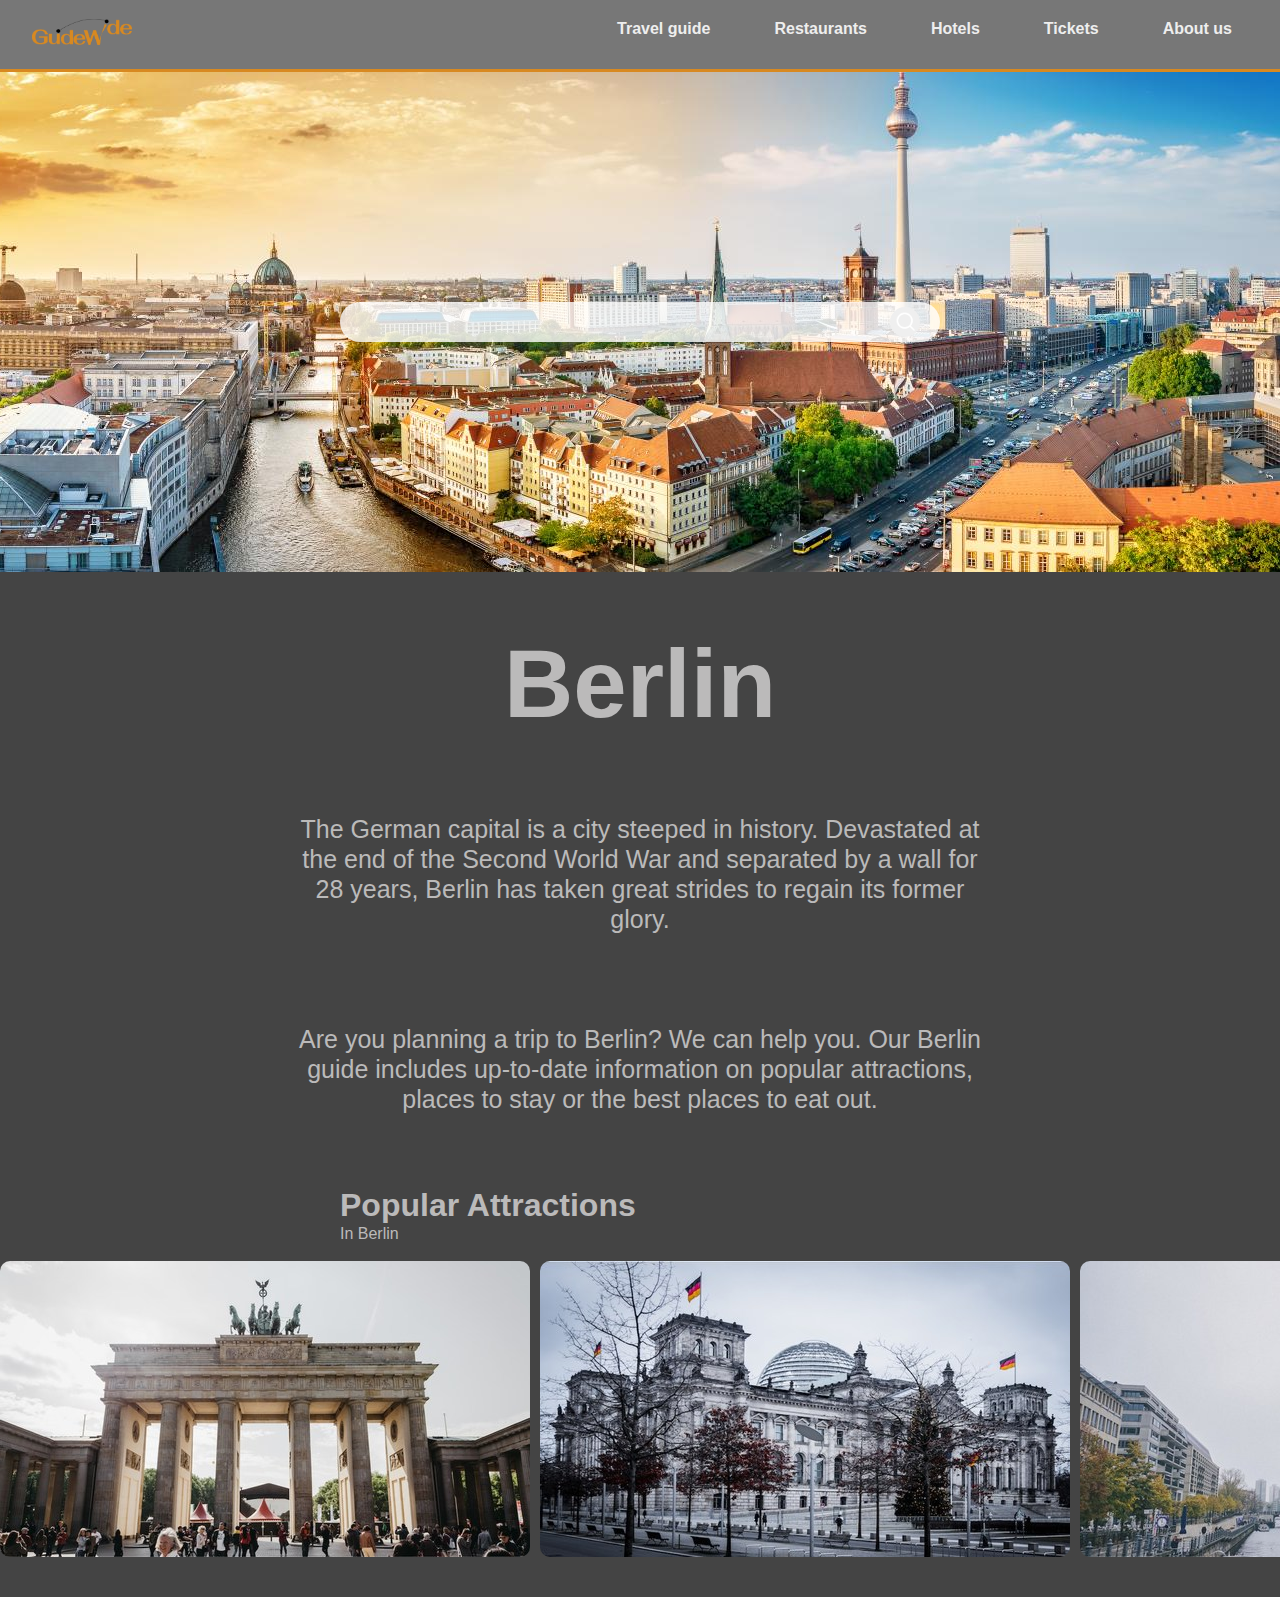
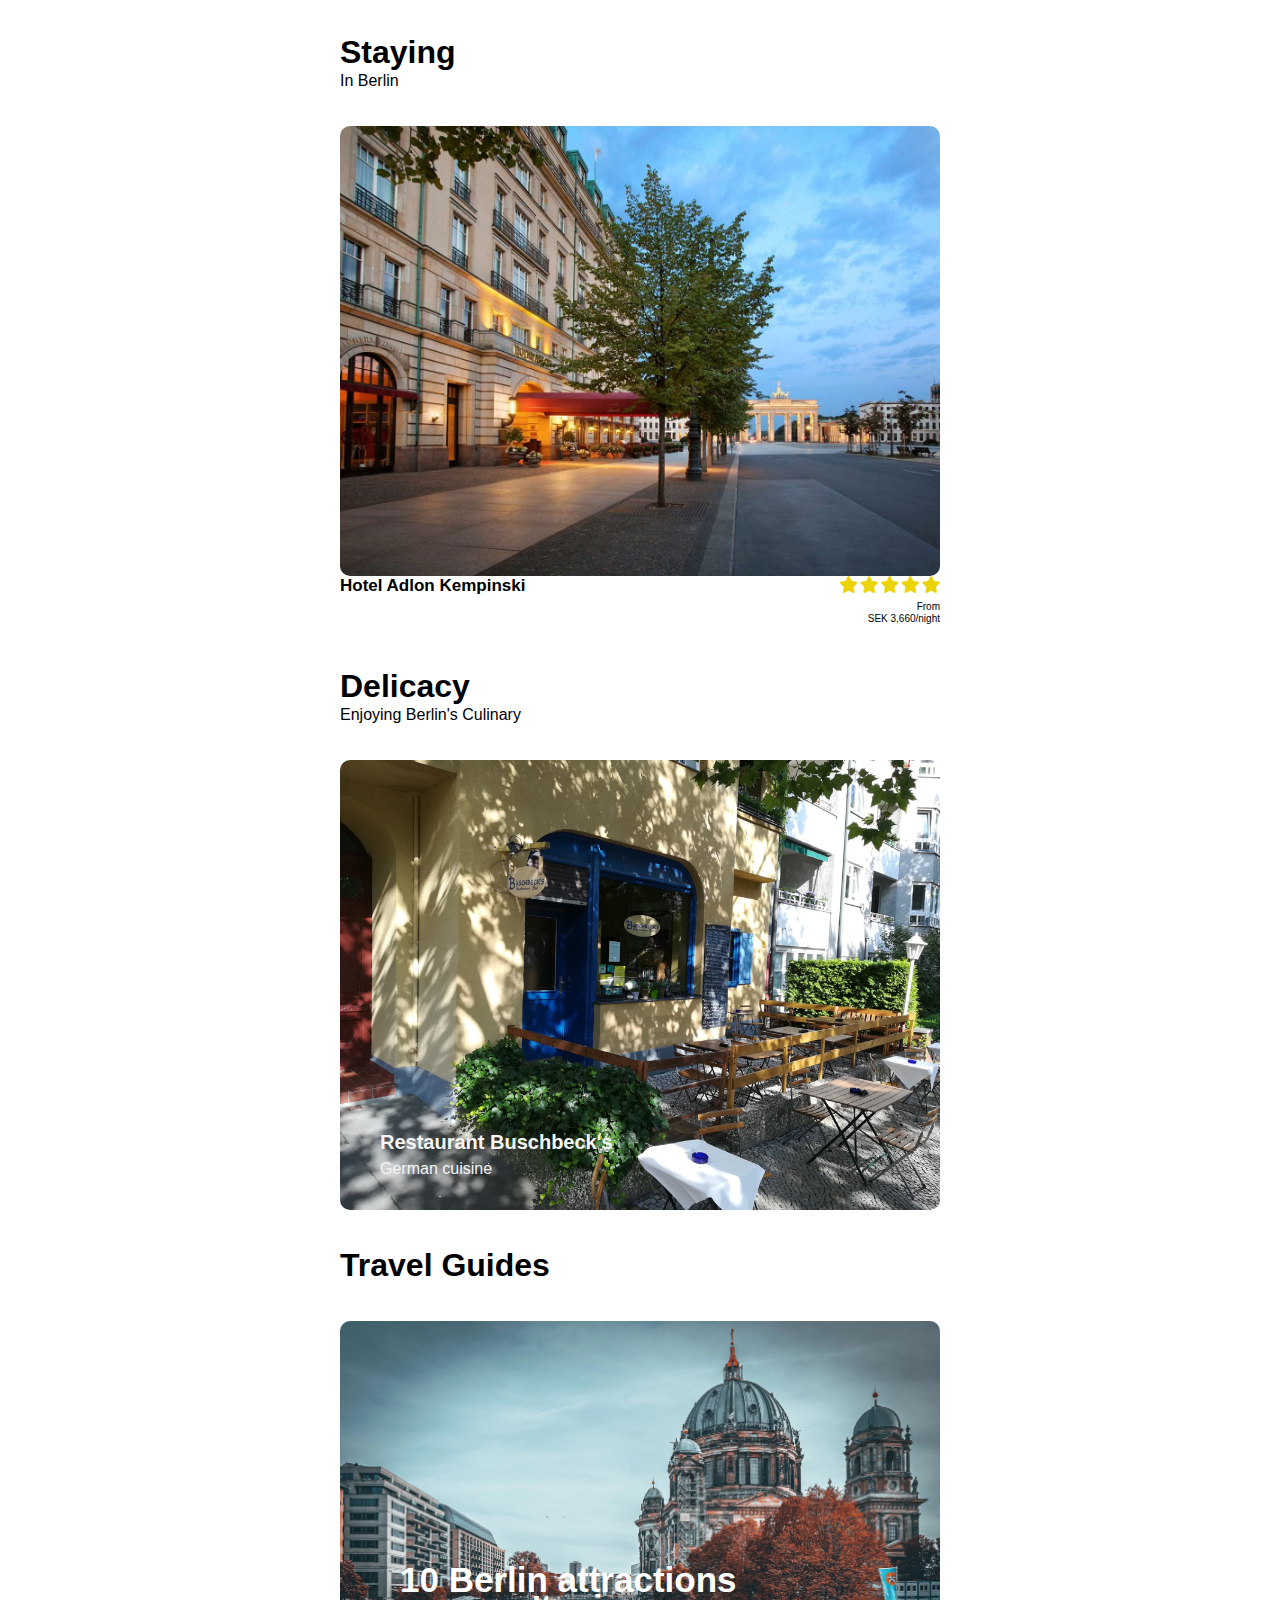
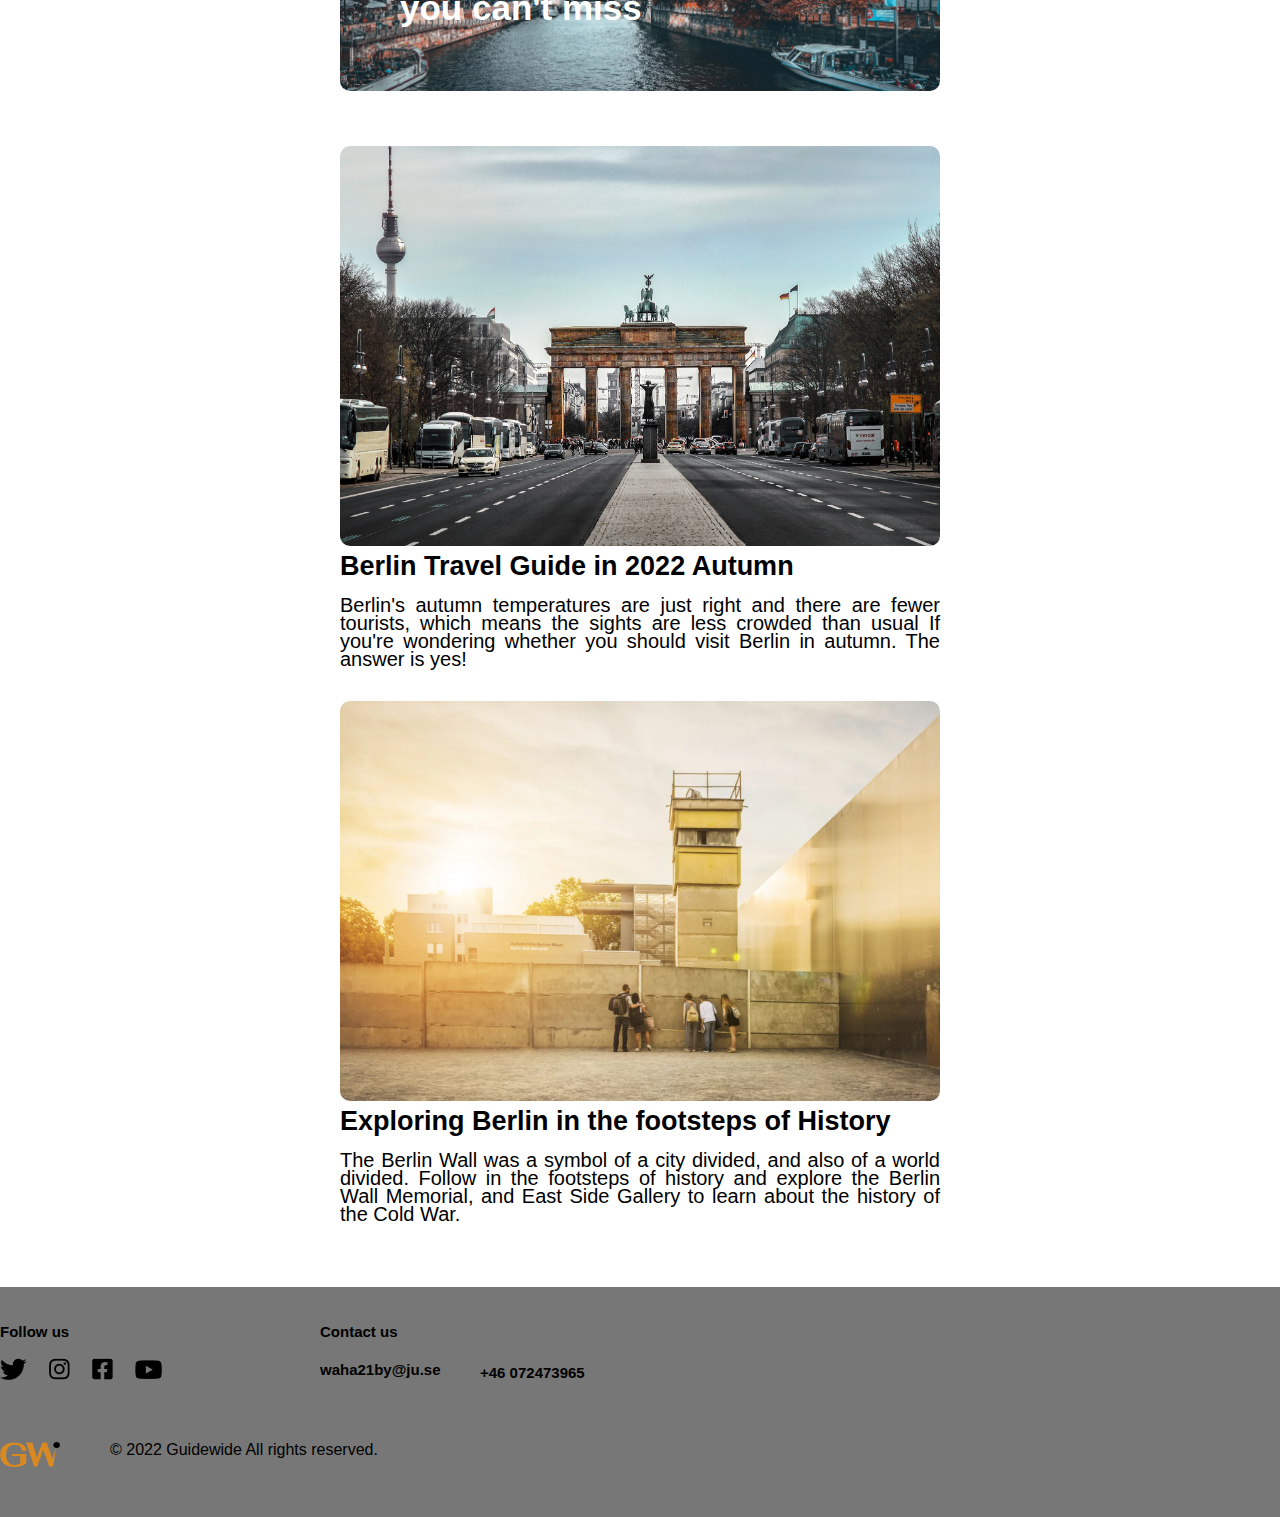
<file: index.html>
<!DOCTYPE html>
<html>
  <head>
    <meta
      charest="utf-8"
      name="viewport"
      content="width=device-width, initial-scale=1.0"
    />
    <title>GuideWide®</title>
    <link rel="stylesheet" type="text/css" href="mainpage.css" />
    <link href="https://fonts.cdnfonts.com/css/inter" rel="stylesheet" />
    <link href="https://fonts.googleapis.com/css2?family=Material+Symbols+Outlined" rel="stylesheet" />
    <style lang="scss" scoped></style>
  </head>
  <body>
    <nav class="navbar">
      <div class="container">
        <h1>
          <a href="index.html">
            <img class="gw-logo" src="images/guidewide.png" alt="logo"
          /></a>
          <a href="index.html">
            <img class="gw-logo-2" src="images/logo-2.png" alt="small-logo" />
          </a>
        </h1>
        <ul class="nav-menu">
          <li class="nav-item">
            <a href="#" class="nav-link">Travel guide</a>
          </li>
          <li class="nav-item">
            <a href="#" class="nav-link">Restaurants</a>
          </li>
          <li class="nav-item">
            <a href="hotel.html" class="nav-link">Hotels</a>
          </li>
          <li class="nav-item">
            <a href="#" class="nav-link">Tickets</a>
          </li>
          <li class="nav-item">
            <a href="#" class="nav-link">About us</a>
          </li>
        </ul>

        <!-- class="is-active" Put this in one of the toolbars a href tags to make it always be active (like you are on the page) -->

        <div class="hamburger">
          <span class="bar"></span>
          <span class="bar"></span>
          <span class="bar"></span>
        </div>
      </div>
    </nav>
    <div class="container-2">
      <form action="" class="search-bar">
        <input type="text" name="q" />
        <button type="submit">
          <img class="search" src="images/search.png" alt="searchicon" />
        </button>
      </form>
    </div>

    <!-- image scoller -->
    <div class="grey">
      <br />
      <br />
      <br />
      <!-- Berlin -->
      <p class="Berlin">Berlin</p>
      <br />
      <br />
      <br />
      <br />
      <p class="btext">
        The German capital is a city steeped in history. Devastated at the end
        of the Second World War and separated by a wall for 28 years, Berlin has
        taken great strides to regain its former glory.
        <br /><br /><br /><br />Are you planning a trip to Berlin? We can help
        you. Our Berlin guide includes up-to-date information on popular
        attractions, places to stay or the best places to eat out.
      </p>
      <br />
      <br />
      <br />
      <br />
      <div class="text">
        <p class="text1">Popular Attractions</p>
        <p class="text2">In Berlin</p>
      </div>
      <br />
      <div class="image-scroller">
        <div class="Cityscapes5">
          <img
            src="images/Rectangle (5).jpg"
            alt="Cityscapes"
            class="Cityscapes"
          />
        </div>
        <div class="Cityscapes4">
          <img
            src="images/Rectangle (6).jpg"
            alt="Cityscapes"
            class="Cityscapes"
          />
        </div>
        <div class="Cityscapes3">
          <img
            src="images/Rectangle (7).jpg"
            alt="Cityscapes"
            class="Cityscapes"
          />
        </div>
        <div class="Cityscapes2">
          <img
            src="images/Rectangle (8).jpg"
            alt="Cityscapes"
            class="Cityscapes"
          />
        </div>
        <div class="Cityscapes1">
          <img
            src="images/Rectangle (9).jpg"
            alt="Cityscapes"
            class="Cityscapes"
          />
        </div>
      </div>
      <br />
      <br />
    </div>
    <br />
    <br />
    <!-- hotel -->
    <div class="hotel">
      <div class="h">
        <p class="name1">Staying</p>
        <p class="name2">In Berlin</p>
        <br />
        <br />
        <div class="h-grid">
          <div class="h-grid-1">
            <img src="images/hotel1.jpg" alt="hotel1" class="image1" />
          </div>
          <div class="h-grid-1-1">
            <img src="images/5stars.png" alt="5stars" class="stars" />
          </div>
          <div class="h-grid-1-text-1">
            <p class="htext1">Hotel Adlon Kempinski</p>
          </div>
          <div class="h-grid-1-text-2">
            <p class="htext2">From <br />SEK 3,660/night</p>
          </div>
          <div class="h-grid-2">
            <img src="images/hotel2.jpg" alt="hotel2" class="image1" />
          </div>
          <div class="h-grid-2-1">
            <img src="images/4stars.png" alt="4stars" class="stars" />
          </div>
          <div class="h-grid-2-text-1">
            <p class="htext1">25hours Hotel Bikini</p>
          </div>
          <div class="h-grid-2-text-2">
            <p class="htext2">From <br />SEK 1,700/night</p>
          </div>
          <div class="h-grid-3">
            <img src="images/hotel3.jpg" alt="hotel3" class="image1" />
          </div>
          <div class="h-grid-3-1">
            <img src="images/4stars.png" alt="4stars" class="stars" />
          </div>
          <div class="h-grid-3-text-1">
            <p class="htext1">SO/ Berlin Das Stue</p>
          </div>
          <div class="h-grid-3-text-2">
            <p class="htext2">From <br />SEK 3,750/night</p>
          </div>
        </div>
      </div>
    </div>
    <br />
    <br />
    <!-- restaurant -->
    <div class="restaurant">
      <div class="r">
        <p class="name1">Delicacy</p>
        <p class="name2">Enjoying Berlin's Culinary</p>
        <br />
        <br />
        <div class="r-grid">
          <div class="r-grid-1">
            <img
              src="images/restaurant1.jpg"
              alt="restaurant1"
              class="restaurant1"
            />
          </div>
          <div class="r-grid-1-text-1">
            <p class="rtext1">Restaurant Buschbeck's</p>
          </div>
          <div class="r-grid-1-text-2">
            <p class="rtext2">German cuisine</p>
          </div>
          <div class="r-grid-2">
            <img
              src="images/restaurant2.jpg"
              alt="restaurant2"
              class="restaurant1"
            />
          </div>
          <div class="r-grid-2-text-1">
            <p class="rtext1">Restaurant Horváth</p>
          </div>
          <div class="r-grid-2-text-2">
            <p class="rtext2">Austrian cuisine</p>
          </div>
          <div class="r-grid-3">
            <img
              src="images/restaurant3.jpg"
              alt="restaurant3"
              class="restaurant1"
            />
          </div>
          <div class="r-grid-3-text-1">
            <p class="rtext1">Ristorante A MANO</p>
          </div>
          <div class="r-grid-3-text-2">
            <p class="rtext2">Italian cuisine</p>
          </div>
        </div>
      </div>
    </div>
    <br />
    <br />
    <!-- travel guide -->
    <div class="travel-guide">
      <div class="t">
        <p class="name1">Travel Guides</p>
        <br />
        <br />
        <div class="t-guide">
          <div class="guide-1">
            <img src="images/guid1.jpg" alt="guid1" class="guid1" />
          </div>
          <div class="guide-1-text-1">
            <p class="text-1-1">10 Berlin attractions<br />you can't miss</p>
          </div>
          <div class="guide-2">
            <img src="images/guid2.jpg" alt="guid2" class="guid2" />
          </div>
          <div class="guide-2-text-1">
            <p class="text-1">Berlin Travel Guide in 2022 Autumn</p>
          </div>
          <div class="guide-2-text-2">
            <p class="text-2">
              Berlin's autumn temperatures are just right and there are fewer
              tourists, which means the sights are less crowded than usual If
              you're wondering whether you should visit Berlin in autumn. The
              answer is yes!
            </p>
          </div>
          <div class="guide-3">
            <img src="images/guid3.jpg" alt="guid3" class="guid2" />
          </div>
          <div class="guide-3-text-1">
            <p class="text-1">Exploring Berlin in the footsteps of History</p>
          </div>
          <div class="guide-3-text-2">
            <p class="text-2">
              The Berlin Wall was a symbol of a city divided, and also of a
              world divided. Follow in the footsteps of history and explore the
              Berlin Wall Memorial, and East Side Gallery to learn about the
              history of the Cold War.
            </p>
          </div>
        </div>
      </div>
    </div>
    <br />
    <br />

    <!-- button for Scroll to top -->

    <button id="btn-for-scrolling"> 
      <span class="material-symbols-outlined">
        keyboard_arrow_up
      </span>
    </button>
    


    <!-- footer -->
    <div class="footer">
      <br />
      <br />
      <div class="contect">
        <div class="c">
          <p class="follow-us">Follow us</p>
          <p class="contact-us">Contact us</p>
          <p class="phonenumber">+46 072473965</p>
          <a href="waha21by@ju.se" class="ema">waha21by@ju.se </a>
          <img src="images/icons.png" alt="icons" class="icons" />
        </div>
      </div>
      <br />
      <br />
      <br />
      <div class="f">
        <img
          src="images/logo-2.png"
          alt="Logotype-small"
          class="logotype-small"
        />
        <p class="footertext">© 2022 Guidewide All rights reserved.</p>
      </div>
    </div>
    <script src="main.js" defer></script>
  </body>
</html>
</file>
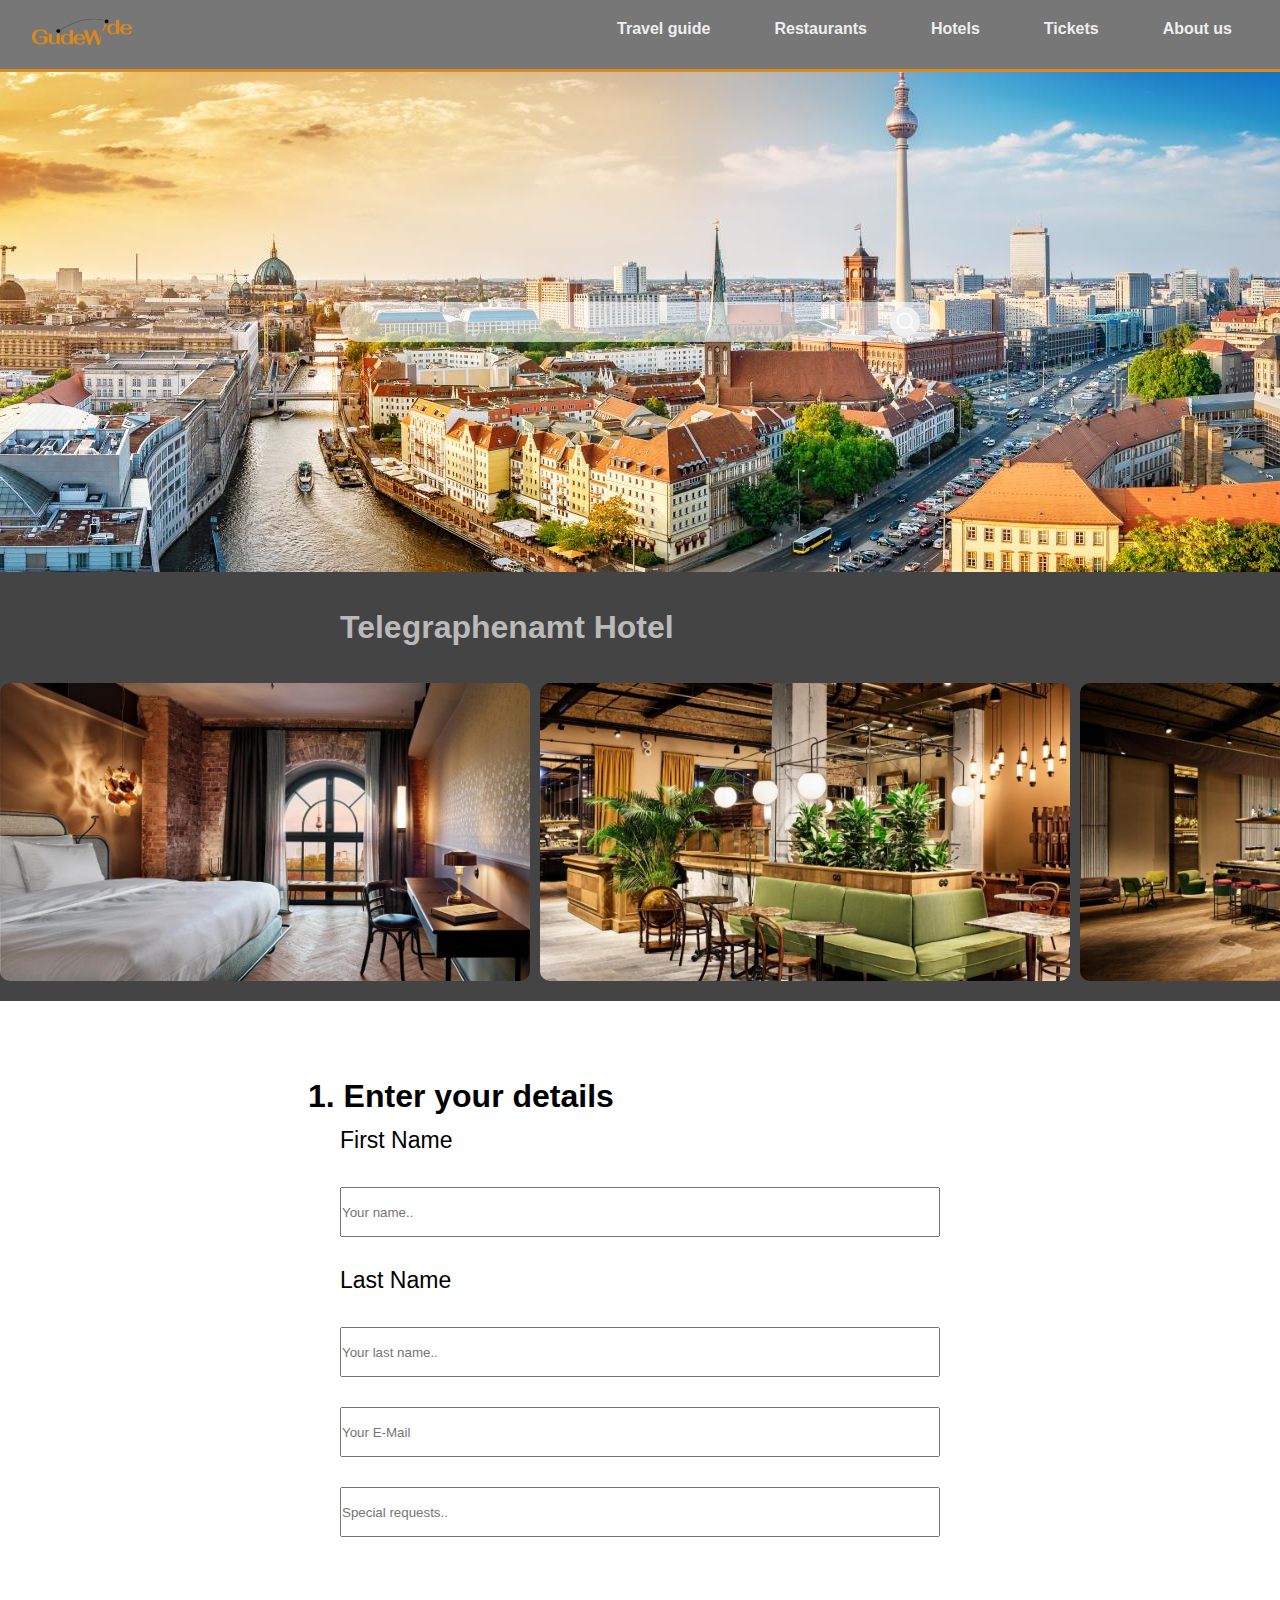
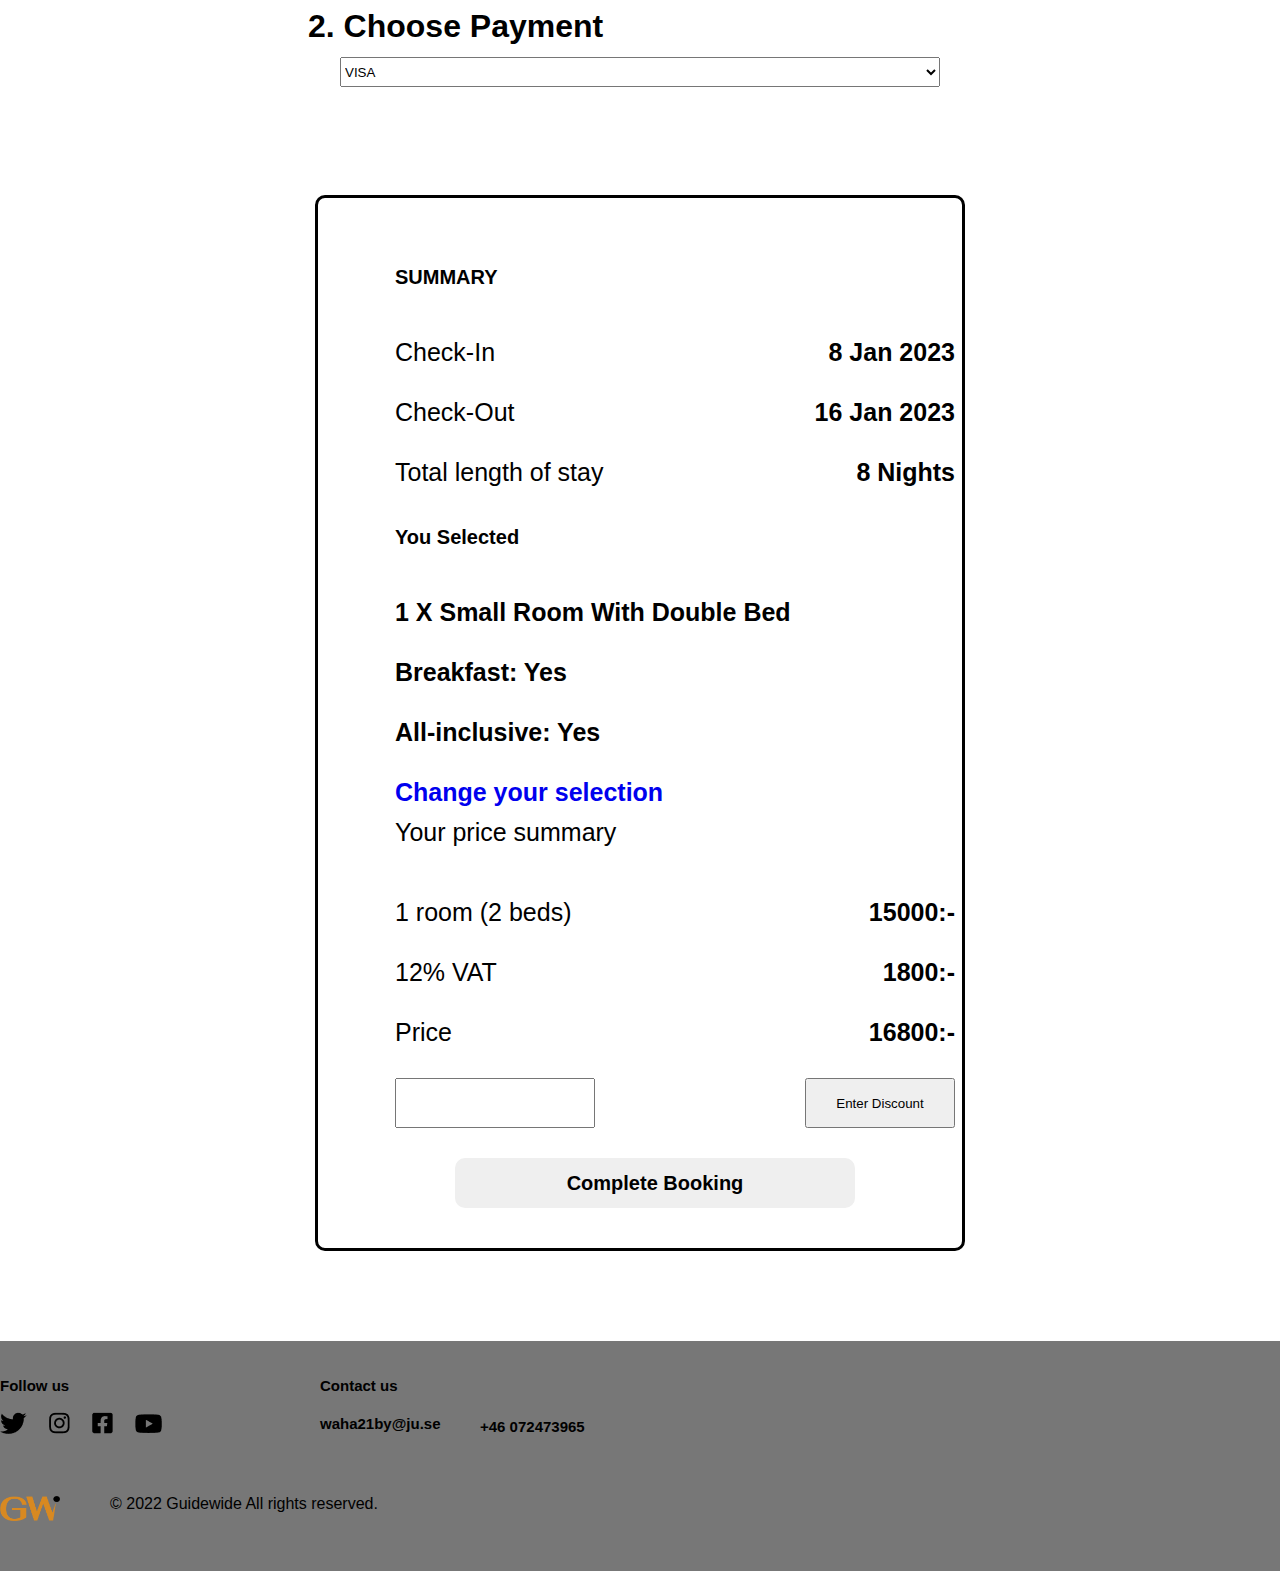
<file: final-page.html>
<!DOCTYPE html>
<html>
  <head>
    <meta
      charest="utf-8"
      name="viewport"
      content="width=device-width, initial-scale=1.0"
    />
    <title>GuideWide®</title>
    <link rel="stylesheet" type="text/css" href="finalpage.css" />
    <link href="https://fonts.cdnfonts.com/css/inter" rel="stylesheet">
    <link href="https://fonts.googleapis.com/css2?family=Material+Symbols+Outlined" rel="stylesheet" />

    <style lang="scss" scoped></style>
  </head>
  <body>
    
    <nav class="navbar">
      <div class="container">
        <h1>
          <img class="gw-logo" src="images/guidewide.png" alt="logo" />
          <a href="index.html">
            <img class="gw-logo-2" src="images/logo-2.png" alt="small-logo" />
          </a>
        </h1>
        <ul class="nav-menu">
          <li class="nav-item">
            <a href="index.html" class="nav-link">Travel guide</a>
          </li>
          <li class="nav-item">
            <a href="#" class="nav-link">Restaurants</a>
          </li>
          <li class="nav-item">
            <a href="hotel.html" class="nav-link">Hotels</a>
          </li>
          <li class="nav-item">
            <a href="#" class="nav-link">Tickets</a>
          </li>
          <li class="nav-item">
            <a href="#" class="nav-link">About us</a>
          </li>
        </ul>

        <!-- class="is-active" Put this in one of the toolbars a href tags to make it always be active (like you are on the page) -->

        <div class="hamburger">
          <span class="bar"></span>
          <span class="bar"></span>
          <span class="bar"></span>
        </div>
      </div>
    </nav>
    
      <div class="container-2">
          <form action="" class="search-bar">
          <input type="text" name="q" />
          <button type="submit">
              <img class="search" src="images/search.png" alt="searchicon" />
          </button>
          </form>
      <!-- image scoller -->
      </div>
      <div class="grey">
          <br>
          <br>
          <p class="text1">Telegraphenamt Hotel</p>
          <br>
          <br>
          <div class="image-scroller">
              <div class="Cityscapes5">
                <img src="images/telegraphenamt5.jpg" alt="telegraphenamt" class="Cityscapes">
              </div>
              <div class="Cityscapes4">
                <img src="images/telegraphenamt4.jpg" alt="telegraphenamt" class="Cityscapes">
              </div>
              <div class="Cityscapes3">
                <img src="images/telegraphenamt3.jpg" alt="telegraphenamt" class="Cityscapes">
              </div>
              <div class="Cityscapes2">
                <img src="images/telegraphenamt2.jpg" alt="telegraphenamt" class="Cityscapes">
              </div>
              <div class="Cityscapes1">
                <img src="images/telegraphenamt1.jpg" alt="telegraphenamt" class="Cityscapes">
              </div>
          </div>
          <br>
      </div>
      <br>
      <br>

      <!-- inpute -->
      <form class="inpute">
          <p class="itext-1">1. Enter your details</p>
          <p class="namef">First Name</p>
          <input type="text" id="fname" name="firstname" placeholder="Your name..">
      
          <p class="namel">Last Name</p>
          <input type="text" id="lname" name="lastname" placeholder="Your last name..">
      
          <input type="text" id="email" name="email" placeholder="Your E-Mail">

          <input type="text" id="requests" name="requests" placeholder="Special requests..">
      
          <p class="itext-2">2. Choose Payment</p>
          <select id="method" name="payment method">
            <option>VISA</option>
            <option>MasterCard</option>
            <option>Paypal</option>
            <option>Apple Pay</option>
          </select>
      </form> 
      <br>
      <br>  
      <br>  
      <br>  
      <div class="SUMMARY">
          <br>
          <br>
          <div class="frame">
            <div class="s">
              <p class="Summarytext">SUMMARY</p>
              <p class="Stext-1">Check-In</p>
              <p class="date-1">8 Jan 2023</p>
              <p class="Stext-2">Check-Out</p>
              <p class="date-2">16 Jan 2023</p>
              <p class="Stext-3">Total length of stay</p>
              <p class="date-3">8 Nights</p>
              <p class="Stext-4">You Selected</p>
              <p class="Stext-5">1 X Small Room With Double Bed</p>
              <p class="Stext-10">Breakfast: Yes</p>
              <p class="Stext-11">All-inclusive: Yes</p>
              <!-- <p class="Stext-12">No pets</p> -->
              <!-- <p class="Stext-13">want all-in-clusive</p> -->
              <!-- <p class="Stext-14">No family room needed</p> -->
              <a href="hotel-2.html" class="slink">Change your selection</a>
              <p class="Stext-6">Your price summary</p>
              <p class="Stext-7">1 room (2 beds)</p>
              <p class="price1">15000:-</p>
              <p class="Stext-8">12% VAT</p>
              <p class="price2">1800:-</p>
              <p class="Stext-9">Price</p>
              <p class="price3">16800:-</p>
              <form class="writeDiscount" name="inputcode">
                <input class="writeDiscount" id="code" name="code" />
              </form>
              <button class="submit" type="submit" form="inputcode" id="submit">
                Enter Discount
              </button>
              <button id="bnt">Complete Booking</button> 
              
<!-- Frej added form and button^-->

              <!-- ocean view:No! 
              Breakfast:Yes!
            Room with pets:no
          all in clusive:yes
        fsmily fiendly room:no 
        -->
          </div>
          </div>
          <br>
      </div>
      <br>
      <br>  
      <br>  
      <br> 
      <div id="bnt-alert">
        <button id="X">X</button>
        <br>
        <br>
        <br>
        <br>
        <br>
        <p class="btext1">Order Completed!</h1></p>
        <br>
        <p class="btext2">Thank you for Booking!<br>Enjoy your Stay!</h2></p>
        <!-- <button id="back">Back to mainpage</button> -->
      </div>
  

      <!-- button for Scroll to top -->

      <button id="btn-for-scrolling"> 
        <span class="material-symbols-outlined">
          keyboard_arrow_up
        </span>
      </button>



      <!-- footer -->
      <div class="footer">
          <br />
          <br />
          <div class="contect">
          <div class="c">
              <p class="follow-us">Follow us</p>
              <p class="contact-us">Contact us</p>
              <p class="phonenumber">+46 072473965</p>
              <a href="waha21by@ju.se" class="ema">waha21by@ju.se</a>
              <img src="images/icons.png" alt="icons" class="icons" />
          </div>
          </div>
          <br />
          <br />
          <br />
          <div class="f">
          <img
              src="images/logo-2.png"
              alt="Logotype-small"
              class="logotype-small"
          />
          <p class="footertext">© 2022 Guidewide All rights reserved.</p>
          </div>
      </div>
      <script src="final-page.js" defer></script>
  </body>
</html>
</file>
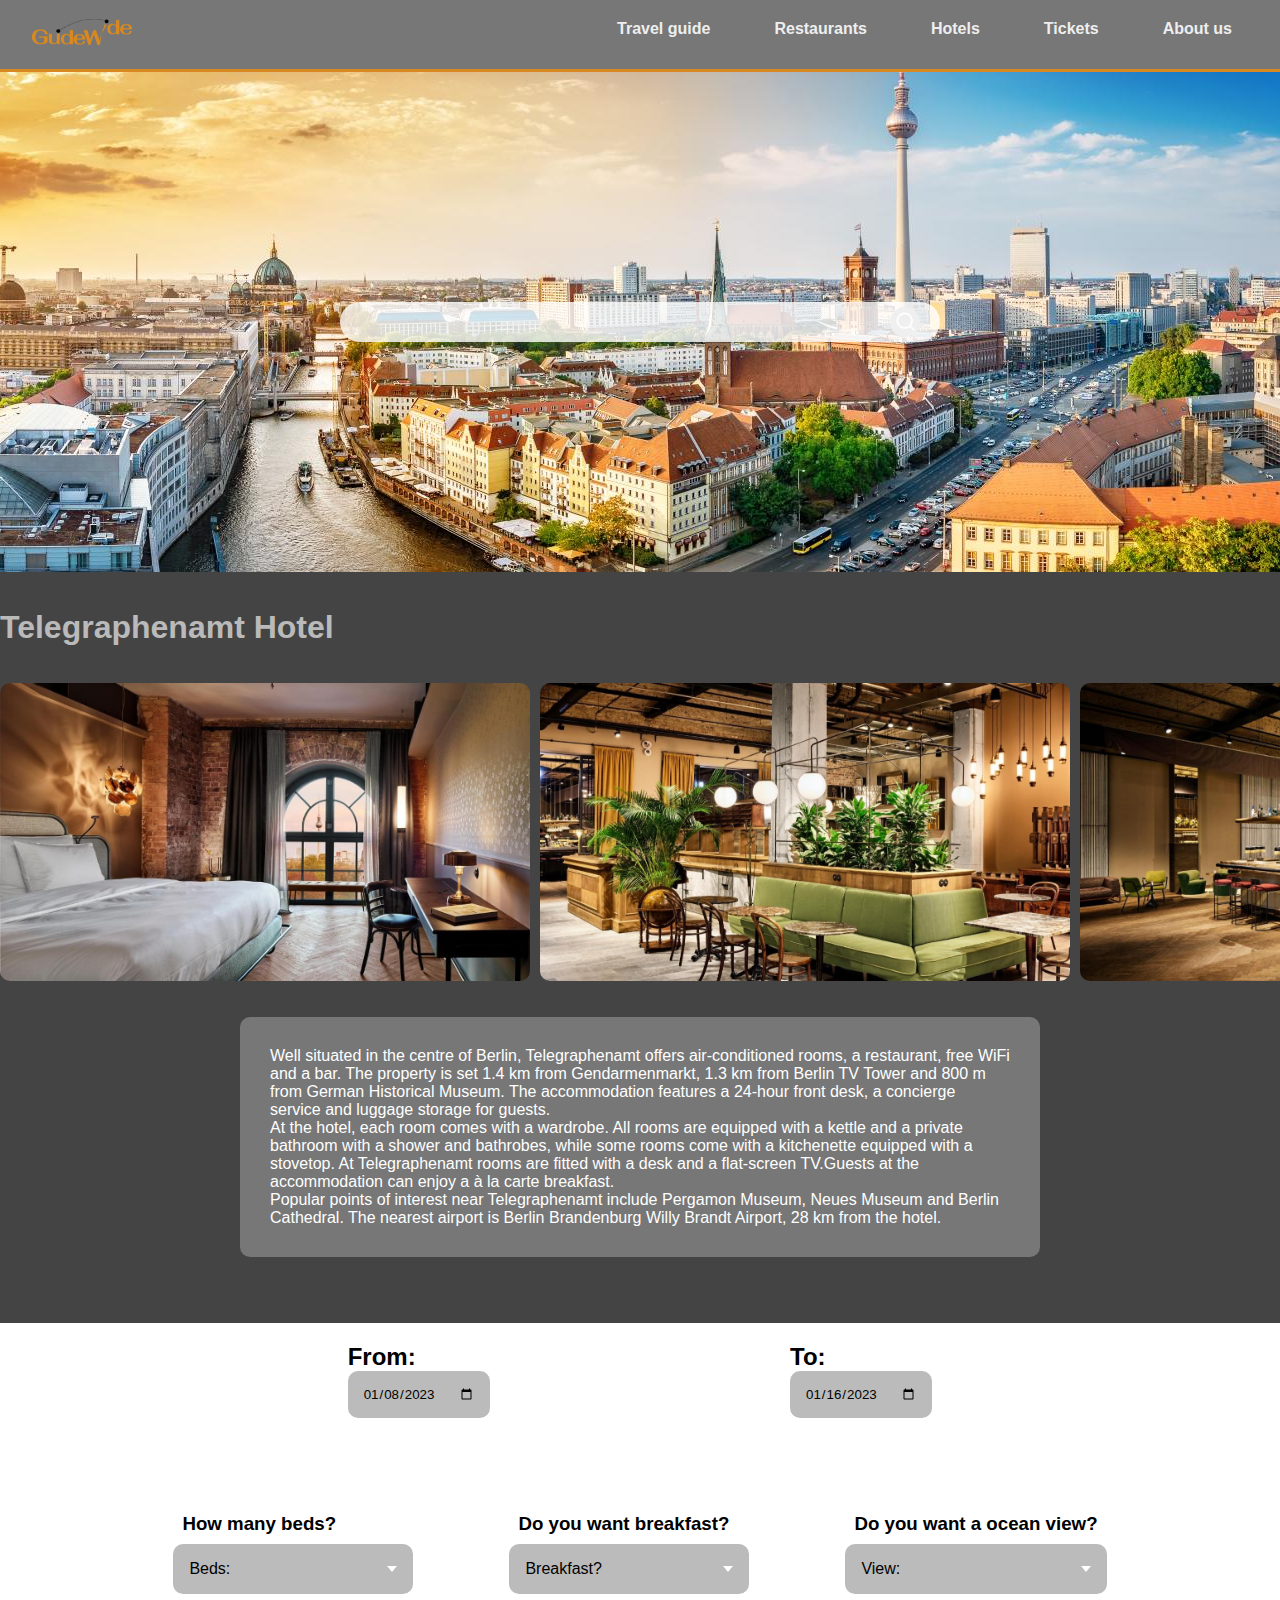
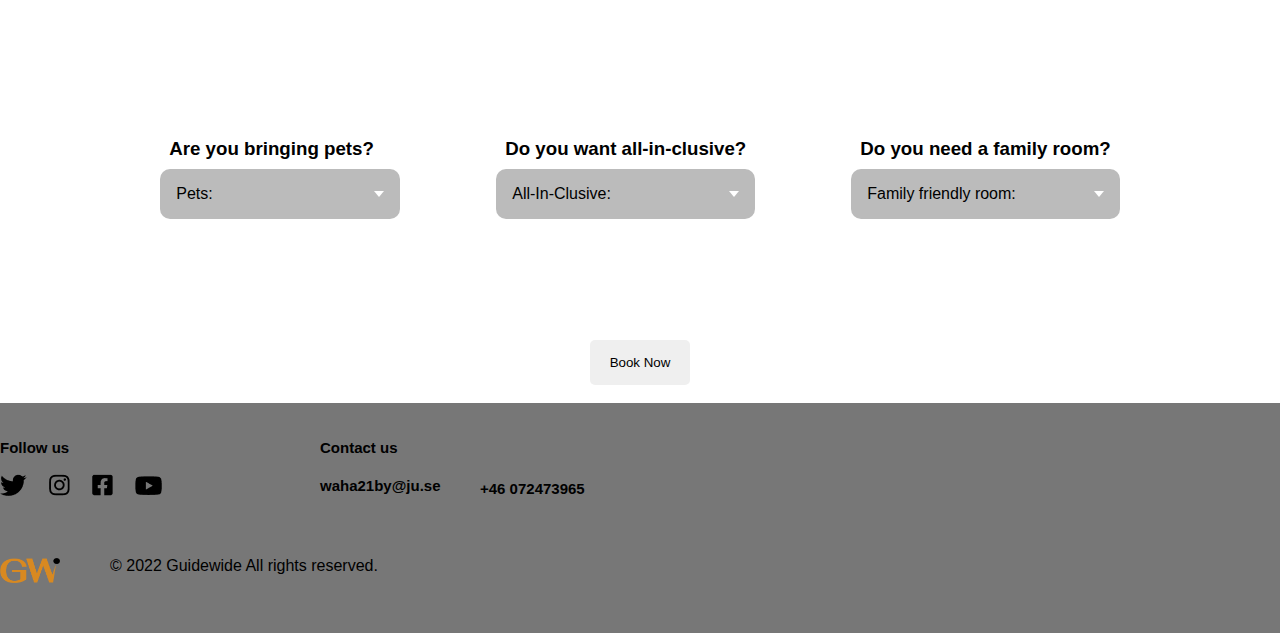
<file: hotel-2.html>
<!DOCTYPE html>
<html lang="en">
  <head>
    <meta charset="UTF-8" />
    <meta http-equiv="X-UA-Compatible" content="IE=edge" />
    <meta name="viewport" content="width=device-width, initial-scale=1.0" />
    <title>GuideWide®</title>
    <link rel="stylesheet" href="hotel-2.css" />
    <link href="https://fonts.cdnfonts.com/css/inter" rel="stylesheet" />
    <link href="https://fonts.googleapis.com/css2?family=Material+Symbols+Outlined" rel="stylesheet" />

  </head>
  <body>
    <nav class="navbar">
      <div class="container">
        <h1>
          <a href="index.html">
            <img class="gw-logo" src="images/guidewide.png" alt="logo" />
          </a>
          <a href="index.html">
            <img class="gw-logo-2" src="images/logo-2.png" alt="small-logo" />
          </a>
        </h1>
        <ul class="nav-menu">
          <li class="nav-item">
            <a href="index.html" class="nav-link">Travel guide</a>
          </li>
          <li class="nav-item">
            <a href="#" class="nav-link">Restaurants</a>
          </li>
          <li class="nav-item">
            <a href="hotel.html" class="nav-link">Hotels</a>
          </li>
          <li class="nav-item">
            <a href="#" class="nav-link">Tickets</a>
          </li>
          <li class="nav-item">
            <a href="#" class="nav-link">About us</a>
          </li>
        </ul>

        <!-- class="is-active" Put this in one of the toolbars a href tags to make it always be active (like you are on the page) -->

        <div class="hamburger">
          <span class="bar"></span>
          <span class="bar"></span>
          <span class="bar"></span>
        </div>
      </div>
    </nav>
    <div class="container-2">
      <form action="" class="search-bar">
        <input type="text" name="q" />
        <button type="submit">
          <img class="search" src="images/search.png" alt="searchicon" />
        </button>
      </form>
    </div>

    <div class="grey">
      <br />
      <br />
      <p class="text1">Telegraphenamt Hotel</p>
      <br />
      <br />
      <div class="image-scroller">
        <div class="Cityscapes5">
          <img
            src="images/telegraphenamt5.jpg"
            alt="telegraphenamt"
            class="Cityscapes"
          />
        </div>
        <div class="Cityscapes4">
          <img
            src="images/telegraphenamt4.jpg"
            alt="telegraphenamt"
            class="Cityscapes"
          />
        </div>
        <div class="Cityscapes3">
          <img
            src="images/telegraphenamt3.jpg"
            alt="telegraphenamt"
            class="Cityscapes"
          />
        </div>
        <div class="Cityscapes2">
          <img
            src="images/telegraphenamt2.jpg"
            alt="telegraphenamt"
            class="Cityscapes"
          />
        </div>
        <div class="Cityscapes1">
          <img
            src="images/telegraphenamt1.jpg"
            alt="telegraphenamt"
            class="Cityscapes"
          />
        </div>
      </div>
      <br />
    </div>
    <div class="media-element">
      <p>
        Well situated in the centre of Berlin, Telegraphenamt offers
        air-conditioned rooms, a restaurant, free WiFi and a bar. The property
        is set 1.4 km from Gendarmenmarkt, 1.3 km from Berlin TV Tower and 800 m
        from German Historical Museum. The accommodation features a 24-hour
        front desk, a concierge service and luggage storage for guests.
        <br />
        At the hotel, each room comes with a wardrobe. All rooms are equipped
        with a kettle and a private bathroom with a shower and bathrobes, while
        some rooms come with a kitchenette equipped with a stovetop. At
        Telegraphenamt rooms are fitted with a desk and a flat-screen TV.Guests
        at the accommodation can enjoy a à la carte breakfast.
        <br />
        Popular points of interest near Telegraphenamt include Pergamon Museum,
        Neues Museum and Berlin Cathedral. The nearest airport is Berlin
        Brandenburg Willy Brandt Airport, 28 km from the hotel.
      </p>
    </div>

    <div class="date">
      <div class="from">
        <h2>From:</h2>

        <input type="date" value="2023-01-08" />
      </div>

      <div class="to">
        <h2>To:</h2>
        <input type="date" value="2023-01-16" />
      </div>
    </div>
    <br />

    <div class="checkout">
      <div class="dropdown">
        <h3>How many beds?</h3>
        <div class="select">
          <span class="selected">Beds:</span>
          <div class="caret"></div>
        </div>
        <ul class="dropdown-menu">
          <li>3 Bedroom</li>
          <li class="activate">2 Bedroom</li>
        </ul>
      </div>
      <div class="dropdown">
        <h3>Do you want breakfast?</h3>
        <div class="select">
          <span class="selected">Breakfast?</span>
          <div class="caret"></div>
        </div>
        <ul class="dropdown-menu">
          <li class="activate">Yes</li>
          <li>No</li>
        </ul>
      </div>
      <div class="dropdown">
        <h3>Do you want a ocean view?</h3>
        <div class="select">
          <span class="selected">View:</span>
          <div class="caret"></div>
        </div>
        <ul class="dropdown-menu">
          <li>Yes</li>
          <li class="activate">No</li>
        </ul>
      </div>
      <div class="dropdown">
        <h3>Are you bringing pets?</h3>
        <div class="select">
          <span class="selected">Pets:</span>
          <div class="caret"></div>
        </div>
        <ul class="dropdown-menu">
          <li>Yes</li>
          <li class="activate">No</li>
        </ul>
      </div>
      <div class="dropdown">
        <h3>Do you want all-in-clusive?</h3>
        <div class="select">
          <span class="selected">All-In-Clusive:</span>
          <div class="caret"></div>
        </div>
        <ul class="dropdown-menu">
          <li class="activate">Yes</li>
          <li>No</li>
        </ul>
      </div>
      <div class="dropdown">
        <h3>Do you need a family room?</h3>
        <div class="select">
          <span class="selected">Family friendly room:</span>
          <div class="caret"></div>
        </div>
        <ul class="dropdown-menu">
          <li>Yes</li>
          <li class="activate">No</li>
        </ul>
      </div>
    </div>
    <br />
    <br />
    <br />
    <div class="button-checkout">
      <a href="final-page.html"><button class="dropdown-2">Book Now</button></a>
    </div>
    <br />

    <!-- button for Scroll to top -->

    <button id="btn-for-scrolling"> 
      <span class="material-symbols-outlined">
        keyboard_arrow_up
      </span>
    </button>


    <!-- Footer for every page in Guidewide -->
    <div class="footer">
      <br />
      <br />
      <div class="contect">
        <div class="c">
          <p class="follow-us">Follow us</p>
          <p class="contact-us">Contact us</p>
          <p class="phonenumber">+46 072473965</p>
          <a href="waha21by@ju.se" class="ema">waha21by@ju.se</a>
          <img src="images/icons.png" alt="icons" class="icons" />
        </div>
      </div>
      <br />
      <br />
      <br />
      <div class="f">
        <img
          src="images/logo-2.png"
          alt="Logotype-small"
          class="logotype-small"
        />
        <p class="footertext">© 2022 Guidewide All rights reserved.</p>
      </div>
    </div>
  </body>
  <script src="main.js"></script>
</html>
</file>
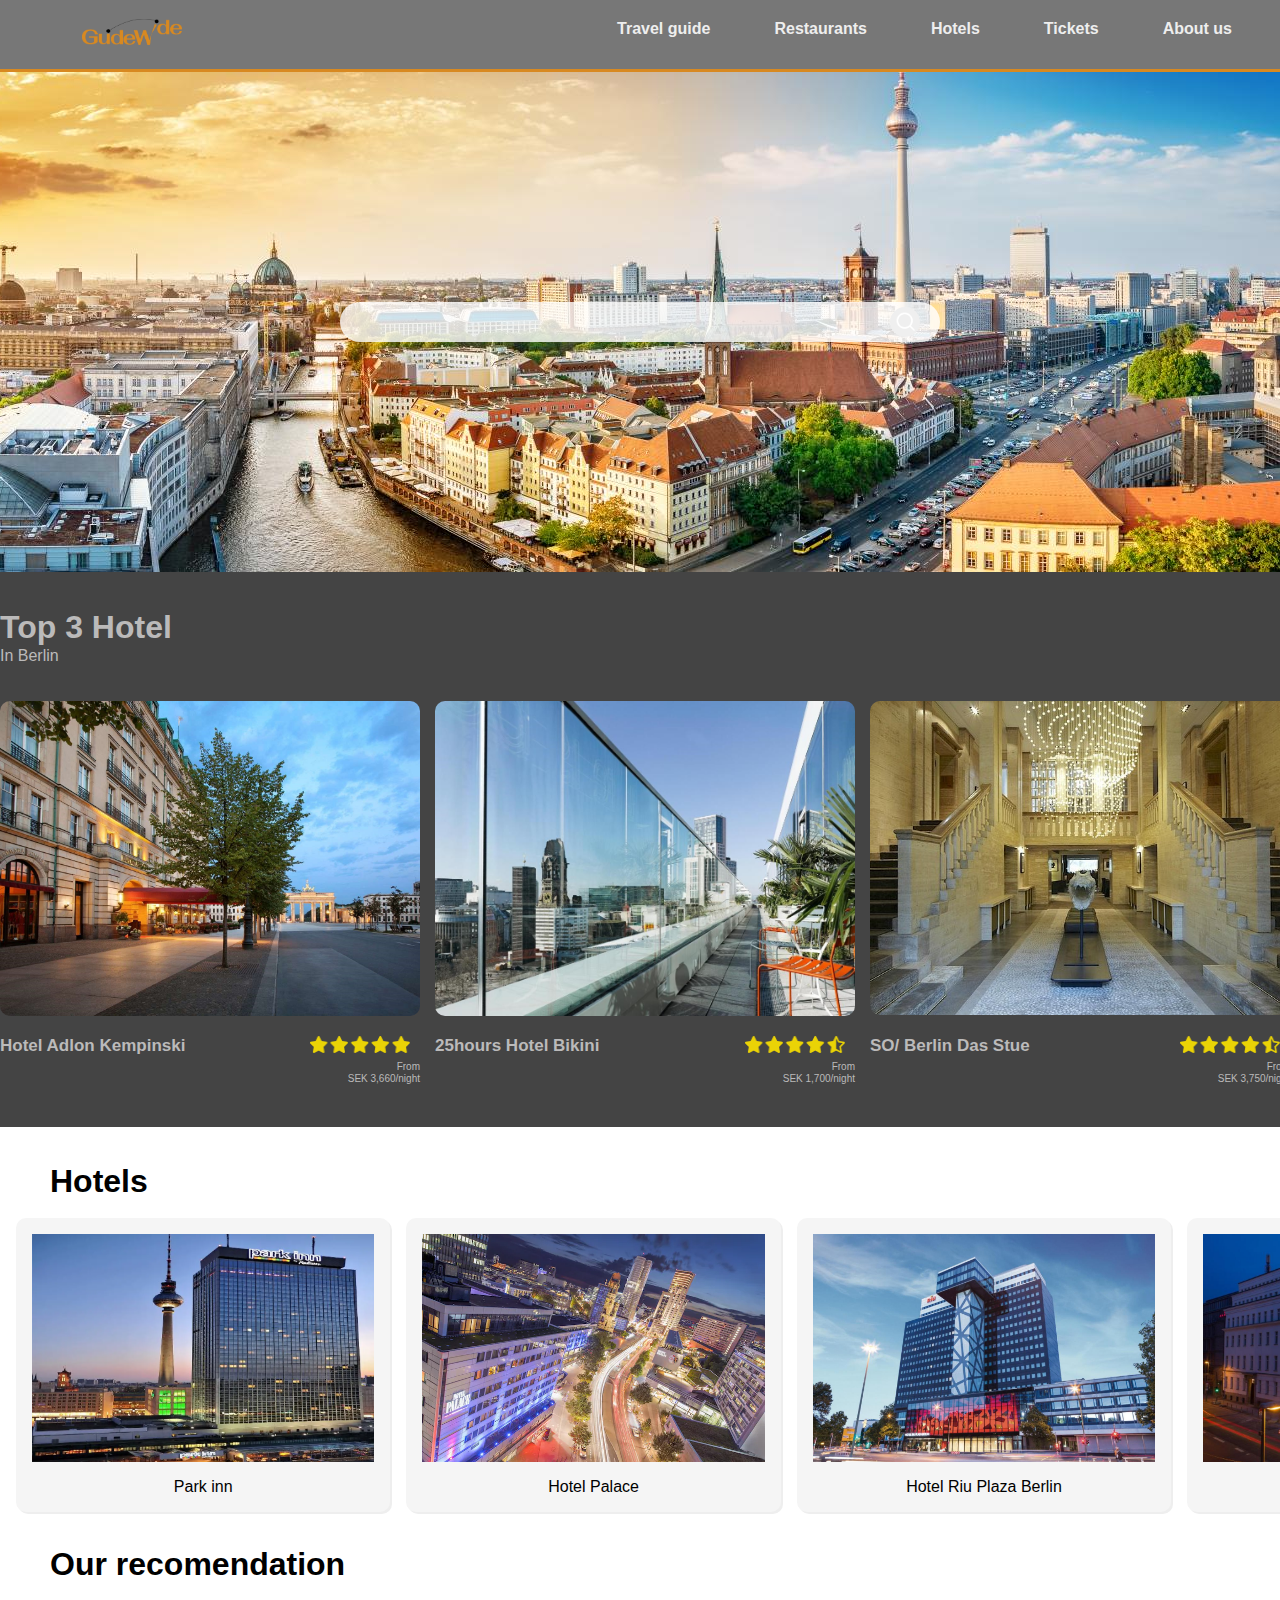
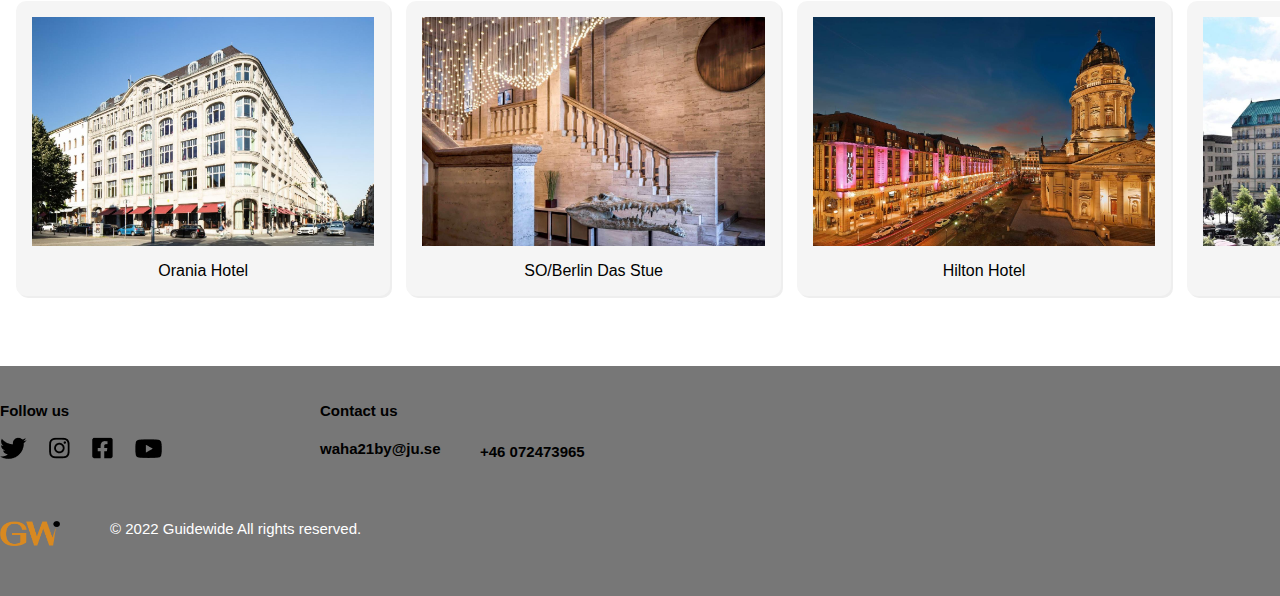
<file: hotel.html>
<!DOCTYPE html>
<html lang="en">
  <head>
    <meta charset="UTF-8" />
    <meta http-equiv="X-UA-Compatible" content="IE=edge" />
    <meta name="viewport" content="width=device-width, initial-scale=1.0" />
    <title>GuideWide®</title>
    <link rel="stylesheet" href="hotel.css" />
    <link href="https://fonts.cdnfonts.com/css/inter" rel="stylesheet" />
    <link href="https://fonts.googleapis.com/css2?family=Material+Symbols+Outlined" rel="stylesheet" />

  </head>
  <body>
    <nav class="navbar">
      <div class="container">
        <h1>
          <a href="index.html">
            <img class="gw-logo" src="images/guidewide.png" alt="logo" />
          </a>
          <a href="index.html">
            <img class="gw-logo-2" src="images/logo-2.png" alt="small-logo" />
          </a>
        </h1>
        <ul class="nav-menu">
          <li class="nav-item">
            <a href="index.html" class="nav-link">Travel guide</a>
          </li>
          <li class="nav-item">
            <a href="#" class="nav-link">Restaurants</a>
          </li>
          <li class="nav-item">
            <a href="#" class="nav-link">Hotels</a>
          </li>
          <li class="nav-item">
            <a href="#" class="nav-link">Tickets</a>
          </li>
          <li class="nav-item">
            <a href="#" class="nav-link">About us</a>
          </li>
        </ul>

        <!-- class="is-active" Put this in one of the toolbars a href tags to make it always be active (like you are on the page) -->

        <div class="hamburger">
          <span class="bar"></span>
          <span class="bar"></span>
          <span class="bar"></span>
        </div>
      </div>
    </nav>

    <div class="container-2">
      <form action="" class="search-bar">
        <input type="text" name="q" />
        <button type="submit">
          <img class="search" src="images/search.png" alt="searchicon" />
        </button>
      </form>
    </div>
    <div class="grey">
      <div class="hotel">
        <div class="h">
          <br />
          <br />
          <p class="name1">Top 3 Hotel</p>
          <p class="name2">In Berlin</p>
          <br />
          <br />
          <div class="h-grid">
            <div class="h-grid-1">
              <img src="images/hotel1.jpg" alt="hotel1" class="image1" />
            </div>
            <div class="h-grid-1-1">
              <img src="images/5stars.png" alt="5stars" class="stars" />
            </div>
            <div class="h-grid-1-text-1">
              <p class="htext1">Hotel Adlon Kempinski</p>
            </div>
            <div class="h-grid-1-text-2">
              <p class="htext2">From <br />SEK 3,660/night</p>
            </div>
            <div class="h-grid-2">
              <img src="images/hotel2.jpg" alt="hotel2" class="image1" />
            </div>
            <div class="h-grid-2-1">
              <img src="images/4stars.png" alt="4stars" class="stars" />
            </div>
            <div class="h-grid-2-text-1">
              <p class="htext1">25hours Hotel Bikini</p>
            </div>
            <div class="h-grid-2-text-2">
              <p class="htext2">From <br />SEK 1,700/night</p>
            </div>
            <div class="h-grid-3">
              <img src="images/hotel3.jpg" alt="hotel3" class="image1" />
            </div>
            <div class="h-grid-3-1">
              <img src="images/4stars.png" alt="4stars" class="stars" />
            </div>
            <div class="h-grid-3-text-1">
              <p class="htext1">SO/ Berlin Das Stue</p>
            </div>
            <div class="h-grid-3-text-2">
              <p class="htext2">From <br />SEK 3,750/night</p>
            </div>
          </div>
        </div>
      </div>
      <br />
      <br />
    </div>

    <br />
    <br />
    <h1>Hotels</h1>
    <br />
    <div class="media-scroller">
      <div class="media-element">
        <img src="images/parkinn.webp" alt="parkinn" />
        <p>Park inn</p>
      </div>
      <div class="media-element">
        <img src="images/hotel2.webp" alt="hotel2" />
        <p>Hotel Palace</p>
      </div>
      <div class="media-element">
        <img src="images/hotel.jpg" alt="hotel" />
        <p>Hotel Riu Plaza Berlin</p>
      </div>
      <div class="media-element">
        <img src="images/titanic.jpeg" alt="titanic" />
        <p>Titanic Hotel</p>
      </div>
      <div class="media-element">
        <img src="images/henrihotel.jpg" alt="henri" />
        <p>Henri Hotel</p>
      </div>
    </div>
    <br />
    <h1>Our recomendation</h1>
    <br />
    <div class="media-scroller-2">
      <div class="media-element-2">
        <img src="images/orania.jpeg" alt="oraniahotel" />
        <p>Orania Hotel</p>
      </div>
      <div class="media-element-2">
        <img src="images/sodasstue.jpeg" alt="SO/Berlin Das Stue" />
        <p>SO/Berlin Das Stue</p>
      </div>
      <div class="media-element-2">
        <img src="images/hilton.jpeg" alt="" />
        <p>Hilton Hotel</p>
      </div>
      <div class="media-element-2">
        <img src="images/adlonkempinski.jpeg" alt="adlonkempinski" />
        <p>Adlon Kempinski Hotel</p>
      </div>
      <a href="hotel-2.html">
        <div class="media-element-2">
          <img src="images/telegraphenamt.jpeg" alt="telegraphenamt" />
          <p>Telegraphenamt Hotel</p>
        </div>
      </a>
    </div>
    <br />
    <br />
    <br />


    <!-- button for Scroll to top -->

    <button id="btn-for-scrolling"> 
      <span class="material-symbols-outlined">
        keyboard_arrow_up
      </span>
    </button>



    <div class="footer">
      <br />
      <br />
      <div class="contect">
        <div class="c">
          <p class="follow-us">Follow us</p>
          <p class="contact-us">Contact us</p>
          <p class="phonenumber">+46 072473965</p>
          <a href="waha21by@ju.se" class="ema">waha21by@ju.se </a>
          <img src="images/icons.png" alt="icons" class="icons" />
        </div>
      </div>
      <br />
      <br />
      <br />
      <div class="f">
        <img
          src="images/logo-2.png"
          alt="Logotype-small"
          class="logotype-small"
        />
        <p class="footer-text">© 2022 Guidewide All rights reserved.</p>
      </div>
    </div>
  </body>
  <script src="main.js"></script>
</html>
</file>
<file: mainpage.css>
/* this following code is used for inspiration and guidance
https://www.youtube.com/watch?v=ZzQdVy8b8n4
https://www.youtube.com/watch?v=hBbrGFCszU4&t=1s
https://www.youtube.com/watch?v=JKjya8hngII&t=238s
all youtube videos do not apply to everypage fyi!
 */
:root {
  --primary: #d88921;
  --light: #eeeeee;
  --dark: #777777;
  --spacer: 1rem;
}
* {
  margin: 0;
  padding: 0;
  box-sizing: border-box;
  font-family: Arial, Helvetica, sans-serif;
}
/*list color (toolbar)*/
li {
  color: #ffffff;
  list-style: none;
}
.gw-logo {
  width: 100px;
}
.gw-logo-2 {
  visibility: hidden;
  width: 60px;
}
/* Alignment for toolbar */
.container {
  max-width: 1280px;
  margin: 0 auto;
  display: flex;
  align-items: center;
  justify-content: space-between;
}
/*nav: properties for toolbar color etc*/
.navbar {
  background-color: var(--dark);
  padding: 16px 32px;
  border-bottom: 3px solid var(--primary);
}

/*tool bar properties */
.nav-menu {
  height: 30px;
  display: flex;
  flex: 1 1 0%;
  justify-content: flex-end;
  margin: 0px -16px;
}

/* Border and properties for "about..." in toolbar*/
.nav-menu a {
  color: var(--light);
  margin: 0 16px;
  font-weight: 600;
  text-decoration: none;
  transition: 0.4s;
  padding: 8px 16px;
  border-radius: 99px;
}

/*Higlighting which page we are on*/
/*When hover is orange*/
.nav-menu a.is-active,
.nav-menu a:hover {
  background-color: var(--primary);
}

.hamburger {
  display: block;
  position: relative;
  z-index: 1;

  user-select: none;

  appearance: "none";
  border: none;
  outline: none;
  background: none;
  cursor: pointer;
}

.hamburger span {
  display: block;
  width: 33px;
  height: 4px;
  margin-bottom: 5px;
  position: relative;

  background-color: var(--light);
  border-radius: 6px;
  z-index: 1;

  transform-origin: 0 0;

  transition: 0.4s;
}

.hamburger:hover span:nth-child(2) {
  transform: translateX(10px);
  background-color: var(--primary);
}

.hamburger.is-active:hover span {
  background-color: var(--primary);
}

/* Berlin picture with properties */
.container-2 {
  width: 100%;
  min-height: 500px;
  padding: 5%;
  background-image: url(images/berlin.jpg);
  background-position: center;
  background-size: cover;
  display: flex;
  align-items: center;
  justify-content: center;
}
/*search bar properties to fit image of berlin*/
.search-bar {
  width: 100%;
  max-width: 600px;
  height: 40px;
  background: rgba(255, 255, 255, 0.8);
  display: flex;
  align-items: center;
  border-radius: 60px;
  padding: 10px 20px;
}
/*search-bar input field style to fit */
.search-bar input {
  background: transparent;
  flex: 1;
  border: 0;
  outline: none;
  padding: 24px 20px;
  font-size: 20px;
}
/*img in search-bar*/
.search-bar button img {
  width: 20px;
}
.search-bar button {
  border-radius: 50%;
  border: 0;
  width: 30px;
  height: 30px;
  cursor: pointer;
}


/* Berlin picture with properties */
.container-2 {
  width: 100%;
  min-height: 500px;
  padding: 5%;
  background-image: url(images/berlin.jpg);
  background-position: center;
  background-size: cover;
  display: flex;
  align-items: center;
  justify-content: center;
}

.name1 {
  max-width: 1280px;
  margin: 0 auto;
  font-family: "Inter", sans-serif;
  font-style: normal;
  font-weight: bold;
  font-size: 32px;
  line-height: 39px;
}
.name2 {
  max-width: 1280px;
  margin: 0 auto;
  font-family: "Inter", sans-serif;
  font-style: normal;
}
/* Berlin Text */
.Berlin,
.btext {
  margin: 0 auto;
  color: #bbbaba;
  font-family: "Inter", sans-serif;
  font-style: normal;
  text-align: center;
}

.Berlin {
  max-width: 1280px;
  z-index: 1;
  font-weight: bolder;
  font-size: 96px;
  line-height: 116px;
}

.btext {
  max-width: 900px;
  font-size: 25px;
  line-height: 30px;
}
/*city images */
.grey {
  width: 100%;
  /* height: 450px; */
  background: #444444;
}
.text {
  max-width: 1280px;
  margin: 0 auto;
}
.text1 {
  font-family: "Inter", sans-serif;
  font-style: normal;
  font-weight: bold;
  font-size: 32px;
  line-height: 39px;
  color: #bbbaba;
}
.text2 {
  font-family: "Inter", sans-serif;
  font-style: normal;
  color: #bbbaba;
}
.image-scroller {
  overflow-x: auto;
  overscroll-behavior-inline: contain;

  display: grid;
  grid-auto-columns: 30%;
  grid-template-columns: 530px 530px 530px 530px 530px;
  grid-template-rows: 300px;
  gap: 0px 10px;
  grid-template-areas: "Cityscapes1 Cityscapes2 Cityscapes3 Cityscapes4 Cityscapes5";
  justify-items: stretch;
}
.Cityscapes {
  border-radius: 10px;
}
.Cityscapes1 {
  grid-area: Cityscapes1;
}
.Cityscapes2 {
  grid-area: Cityscapes2;
}
.Cityscapes3 {
  grid-area: Cityscapes3;
}
.Cityscapes4 {
  grid-area: Cityscapes4;
}
.Cityscapes5 {
  grid-area: Cityscapes5;
}

/* footer */

.footer {
  width: 100%;
  height: 230px;
  background: var(--dark);
}
.footer-text {
  color: #ffffff;
  font-size: 15px;
}

.f {
  max-width: 1280px;
  margin: 0 auto;
  display: flex;
  gap: 50px;
  align-items: center;
  justify-content: flex-start;
}

.logotype-small {
  max-width: 60px;
  margin-top: 10px;
  /* margin-left: 30px; */
}

/* contect */
.contect {
  width: 100%;
  height: 55px;
}

.c {
  max-width: 1280px;
  height: 55px;
  margin: 0 auto;
  display: grid;
  grid-auto-columns: 1fr;
  grid-template-columns: 25% 12.5% 12.5% 50%;
  grid-template-rows: 25px 50px;
  grid-template-areas:
    "follow-us contact-us contact-us ."
    "icons ema phonenumber .";
  justify-items: stretch;
}

.follow-us {
  grid-area: follow-us;
  font-family: "Inter", sans-serif;
  font-style: normal;
  font-size: 15px;
  font-weight: bold;
}

.contact-us {
  grid-area: contact-us;
  font-family: "Inter", sans-serif;
  font-style: normal;
  font-size: 15px;
  font-weight: bold;
}

.icons {
  grid-area: icons;
  max-width: 162px;
}

.ema {
  grid-area: ema;
  font-family: "Inter", sans-serif;
  font-style: normal;
  font-weight: bold;
  font-size: 15px;
  line-height: 24px;
}

.phonenumber {
  grid-area: phonenumber;
  font-family: "Inter", sans-serif;
  font-style: normal;
  font-weight: bold;
  font-size: 15px;
  line-height: 29px;
}

.ema,
.icons,
.phonenumber {
  transform: translate(0px, 10px);
}

.ema {
  color: #000000;
  text-decoration: none;
}

/* responsive for footer */



/* travel guide */
.travel-guide {
  width: 100%;
  /* height: 500px; */
}
.guid1,
.guid2 {
  border-radius: 10px;
}
.guid1 {
  max-width: 650px;
}
.guid2 {
  max-width: 325px;
}
.text-1 {
  font-family: "Inter", sans-serif;
  font-style: normal;
  font-weight: 600;
  font-size: 27px;
  line-height: 30px;
}
.text-1-1 {
  font-family: "Inter", sans-serif;
  font-style: normal;
  font-weight: bold;
  font-size: 35px;
  line-height: 28px;
  transform: translate(60px, -10px);
  color: #ffffff;
}
.text-2 {
  font-family: "Inter", sans-serif;
  font-style: normal;
  font-weight: 500;
  font-size: 15px;
  line-height: 18px;
  text-align: justify;
}
.t-guide {
  max-width: 1280px;
  margin: 0 auto;
  display: grid;
  grid-auto-columns: 1fr;
  grid-template-columns: 650px 325px 325px;
  grid-template-rows: 220px 60px 100px;
  gap: 10px 10px;
  grid-template-areas:
    "guide-1 guide-2 guide-3"
    "guide-1 guide-2-text-1 guide-3-text-1"
    "guide-1 guide-2-text-2 guide-3-text-2";
  justify-items: stretch;
}
.guide-2-text-1 {
  grid-area: 2 / 2 / 3 / 3;
}
.guide-2-text-2 {
  grid-area: 3 / 2 / 4 / 3;
}
.guide-2 {
  grid-area: 1 / 2 / 2 / 3;
}
.guide-3 {
  grid-area: 1 / 3 / 2 / 4;
}
.guide-1 {
  grid-area: 1 / 1 / 4 / 2;
}
.guide-3-text-1 {
  grid-area: 2 / 3 / 3 / 4;
}
.guide-3-text-2 {
  grid-area: 3 / 3 / 4 / 4;
}
.guide-1-text-1 {
  grid-area: 3 / 1 / 4 / 4;
}

/* restaurant */

.restaurant {
  width: 100%;
  /* height: 500px; */
}

.rtext1,
.rtext2 {
  transform: translate(40px, 0px);
  color: #f5f5f5;
  font-family: "Inter", sans-serif;
  font-style: normal;
}
.restaurant1 {
  max-width: 410px;
  border-radius: 10px;
}
.rtext1 {
  font-weight: 700;
  font-size: 20px;
  line-height: 24px;
  stroke: var(--dark);
}
.r-grid {
  max-width: 1280px;
  margin: 0 auto;
  display: grid;
  grid-auto-columns: 1fr;
  grid-template-columns: 1fr 1fr 1fr;
  grid-template-rows: 225px 30px 50px;
  gap: 0px 25px;
  justify-items: stretch;
}

.r-grid-1 {
  grid-area: 1 / 1 / 4 / 2;
}
.r-grid-1-text-1 {
  grid-area: 2 / 1 / 3 / 2;
}
.r-grid-1-text-2 {
  grid-area: 3 / 1 / 4 / 2;
}
.r-grid-2 {
  grid-area: 1 / 2 / 4 / 3;
}
.r-grid-2-text-1 {
  grid-area: 2 / 2 / 3 / 3;
}
.r-grid-2-text-2 {
  grid-area: 3 / 2 / 4 / 3;
}
.r-grid-3 {
  grid-area: 1 / 3 / 4 / 4;
}
.r-grid-3-text-1 {
  grid-area: 2 / 3 / 3 / 4;
}
.r-grid-3-text-2 {
  grid-area: 3 / 3 / 4 / 4;
}

/* hotel */

.hotel {
  width: 100%;
  /* height: 500px; */
}
.image1 {
  border-radius: 10px;
  max-width: 420px;
}
.stars {
  max-width: 100px;
}
.htext1 {
  font-family: "Inter", sans-serif;
  font-style: normal;
  font-weight: bold;
  font-size: 17px;
}
.htext2 {
  font-family: "Inter", sans-serif;
  font-style: normal;
  font-weight: 400;
  font-size: 10px;
  line-height: 12px;
  text-align: right;
}
.h-grid {
  max-width: 1280px;
  margin: 0 auto;
  display: grid;
  grid-auto-columns: 1fr;
  grid-template-columns: 140px 140px 110px 140px 140px 110px 140px 140px 110px;
  grid-template-rows: 335px 25px 30px;
  gap: 0px 15px;
  grid-template-areas:
    "h-grid-1 h-grid-1 h-grid-1 h-grid-2 h-grid-2 h-grid-2 h-grid-3 h-grid-3 h-grid-3"
    "h-grid-1-text-1 h-grid-1-text-1 h-grid-1-1 h-grid-2-text-1 h-grid-2-text-1 h-grid-2-1 h-grid-3-text-1 h-grid-3-text-1 h-grid-3-1"
    ". . h-grid-1-text-2 . . h-grid-2-text-2 . . h-grid-3-text-2";
  justify-items: stretch;
}
.h-grid-1 {
  grid-area: h-grid-1;
}
.h-grid-2 {
  grid-area: h-grid-2;
}
.h-grid-3 {
  grid-area: h-grid-3;
}
.h-grid-1-text-1 {
  grid-area: h-grid-1-text-1;
}
.h-grid-1-text-2 {
  grid-area: h-grid-1-text-2;
}
.h-grid-1-1 {
  grid-area: h-grid-1-1;
}
.h-grid-2-text-1 {
  grid-area: h-grid-2-text-1;
}
.h-grid-2-text-2 {
  grid-area: h-grid-2-text-2;
}
.h-grid-2-1 {
  grid-area: h-grid-2-1;
}
.h-grid-3-text-1 {
  grid-area: h-grid-3-text-1;
}
.h-grid-3-text-2 {
  grid-area: h-grid-3-text-2;
}
.h-grid-3-1 {
  grid-area: h-grid-3-1;
}





/* responsive for travel guide hotel scoller and restaurant */

@media (max-width: 1400px) {
  .guid1,
  .guid2 {
    max-width: 600px;
  }
  .t-guide,
  .r-grid,
  .h-grid,
  .name1,
  .name2 {
    max-width: 600px;
    margin: 0 auto;
  }
  .text-2 {
    font-size: 20px;
  }
  .t-guide {
    display: grid;
    grid-auto-columns: 1fr;
    grid-template-columns: 600px;
    grid-template-rows: 250px 60px 100px 400px 40px 100px 400px 40px 100px;
    gap: 5px 0px;
    justify-items: stretch;
  }
  .guide-1 {
    grid-area: 1 / 1 / 4 / 2;
  }
  .guide-1-text-1 {
    grid-area: 2 / 1 / 3 / 2;
  }
  .guide-2 {
    grid-area: 4 / 1 / 5 / 2;
  }
  .guide-2-text-1 {
    grid-area: 5 / 1 / 6 / 2;
  }
  .guide-2-text-2 {
    grid-area: 6 / 1 / 7 / 2;
  }
  .guide-3 {
    grid-area: 7 / 1 / 8 / 2;
  }
  .guide-3-text-1 {
    grid-area: 8 / 1 / 9 / 2;
  }
  .guide-3-text-2 {
    grid-area: 9 / 1 / 10 / 2;
  }

  .r-grid {
    overflow-x: auto;
    overscroll-behavior-inline: contain;
    grid-template-rows: 370px 30px 50px;
    grid-template-columns: 600px 600px 600px;
  }
  .restaurant1 {
    max-width: 600px;
  }
  .h-grid {
    overflow-x: auto;
    overscroll-behavior-inline: contain;
    grid-template-columns: 200px 200px 180px 200px 200px 180px 200px 200px 180px;
    grid-template-rows: 450px 25px 30px;
    gap: 0px 10px;
  }
  .image1 {
    max-width: 600px;
  }
  .text {
    max-width: 600px;
    margin: 0 auto;
  }
  .btext {
    max-width: 700px;
  }
  .stars {
    transform: translate(80px, 0px);
  }
}
@media (max-width: 800px) {
  /* .text,.name1,.name2{
    max-width: 300px;
  } */
  .text,
  .t-guide,
  .r-grid,
  .h-grid,
  .name1,
  .name2,
  .text1,
  .btext,
  .name1 {
    max-width: 300px;
    margin: 0 auto;
  }
  .text1,
  .btext,
  .name1 {
    font-size: 25px;
  }
  .btext {
    line-height: auto;
  }
  .Berlin {
    font-size: 70px;
  }
  .image-scroller {
    grid-template-columns: 300px 300px 300px 300px 300px;
    grid-template-rows: 200px;
  }
  .Cityscapes {
    max-width: 300px;
  }
  .r-grid {
    max-width: 300px;
    margin: 0 auto;
    display: grid;
    grid-auto-columns: 1fr;
    grid-template-columns: 1fr 1fr 1fr;
    grid-template-rows: 170px 20px 40px;
    gap: 0px 15px;
    justify-items: stretch;
    transform: translate(0px, -15px);
  }
  .restaurant1 {
    max-width: 300px;
    border-radius: 10px;
  }
  .rtext1 {
    font-size: 13px;
  }
  .rtext2 {
    font-size: 10px;
  }
  .t-guide {
    display: grid;
    grid-auto-columns: 1fr;
    grid-template-columns: 300px;
    grid-template-rows: 125px 30px 50px 200px 20px 70px 200px 20px 70px;
    /* gap: 5px 0px; */
    justify-items: stretch;
  }
  .guid1,
  .guid2 {
    max-width: 300px;
  }
  .text-1 {
    font-size: 13px;
    line-height: 18px;
  }
  .text-2 {
    font-size: 13px;
    line-height: 13px;
  }
  .text-1-1 {
    font-size: 20px;
    line-height: 18px;
    transform: translate(30px, -10px);
  }
  .guide-1 {
    grid-area: 1 / 1 / 4 / 2;
  }
  .guide-1-text-1 {
    grid-area: 2 / 1 / 3 / 2;
  }
  .guide-2 {
    grid-area: 4 / 1 / 5 / 2;
  }
  .guide-2-text-1 {
    grid-area: 5 / 1 / 6 / 2;
  }
  .guide-2-text-2 {
    grid-area: 6 / 1 / 7 / 2;
  }
  .guide-3 {
    grid-area: 7 / 1 / 8 / 2;
  }
  .guide-3-text-1 {
    grid-area: 8 / 1 / 9 / 2;
  }
  .guide-3-text-2 {
    grid-area: 9 / 1 / 10 / 2;
  }
  .h-grid {
    max-width: 300px;
    grid-template-columns: 140px 20px 110px 140px 20px 110px 140px 20px 110px;
    grid-template-rows: 230px 25px 30px;
    gap: 0px 15px;
    grid-template-areas:
      "h-grid-1 h-grid-1 h-grid-1 h-grid-2 h-grid-2 h-grid-2 h-grid-3 h-grid-3 h-grid-3"
      "h-grid-1-text-1 h-grid-1-text-1 h-grid-1-1 h-grid-2-text-1 h-grid-2-text-1 h-grid-2-1 h-grid-3-text-1 h-grid-3-text-1 h-grid-3-1"
      ". . h-grid-1-text-2 . . h-grid-2-text-2 . . h-grid-3-text-2";
    justify-items: stretch;
  }
  .image1 {
    max-width: 300px;
  }
  .stars {
    transform: translate(40px, 0px);
    max-width: 70px;
  }
  .htext1 {
    font-size: 13px;
  }
}
@media (max-width: 880px) {
  .f {
    max-width: 800px;
    margin: 0 auto;
    display: flex;
    gap: 30px;
    align-items: center;
    justify-content: flex-start;
  }
  .footer-text {
    margin-top: 10px;
    font-size: 10px;
  }
  .logotype-small {
    max-width: 40px;
    margin-left: 30px;
  }
  .c {
    max-width: 800px;
    margin: 0 auto;
    display: grid;
    grid-auto-columns: 1fr;
    grid-template-columns: 30px 0.7fr 120px;
    grid-template-rows: 0.5fr 1fr 0.5fr;
    gap: 0px 0px;
    grid-template-areas:
      ". follow-us contact-us"
      ". icons ema"
      ". icons phonenumber";
    justify-items: stretch;
  }
  .icons {
    max-width: 100px;
  }
  .ema,
  .phonenumber {
    font-size: 14px;
  }
}
/*At what pixels will the hamburger show up */
@media (max-width: 900px) {
  .hamburger:hover span:nth-child(2) {
    transform: translateX(10px);
    background-color: var(--primary);
  }

  .hamburger.is-active span:nth-child(1) {
    transform: translate(0px, -2px) rotate(45deg);
  }

  .hamburger.is-active span:nth-child(3) {
    transform: translate(-3px, 3px) rotate(-45deg);
  }

  .hamburger.is-active span:nth-child(2) {
    opacity: 0;
    transform: translateX (15px);
  }
  .nav-menu {
    position: fixed;
    left: 102%;
    top: 285px;
    gap: 0;
    flex-direction: column;
    width: 100%;
    text-align: center;
    transition: 0.9s;
  }
  .nav-menu a {
    color: var(--light);
    background-color: var(--dark);
  }
  .nav-item {
    margin: 16px 0;
  }
  .nav-menu.active {
    left: 0;
  }
}
@media (min-width: 900px) {
  .hamburger {
    display: none;
  }
}

/*At what pictures we swap big logo to small*/
@media (max-width: 900px) {
  .gw-logo {
    display: none;
  }
}
@media (max-width: 900px) {
  .gw-logo-2 {
    visibility: visible;
  }
}


/* setting up style of button */
#btn-for-scrolling{
  z-index: 2;
  display: none;
  position: fixed;
  right: 5%;
  bottom: 13%;
  width: 40px;
  height: 40px;
  background-color: var(--primary);
  border-radius: 50%;
  border: none;
  transition: 0.25s;
  cursor: pointer;
}
#btn-for-scrolling:hover{
  box-shadow:0px 0px 10px var(--dark);
}
#btn-for-scrolling:active{
  background-color: var(--dark);
}
</file>
<file: finalpage.css>
/* this following code is used for inspiration and guidance
https://www.youtube.com/watch?v=ZzQdVy8b8n4
https://www.youtube.com/watch?v=hBbrGFCszU4&t=1s
https://www.youtube.com/watch?v=JKjya8hngII&t=238s
all youtube videos do not apply to everypage fyi!
 */
:root {
  --primary: #d88921;
  --light: #eeeeee;
  --dark: #777777;
  --spacer: 1rem;
}
* {
  margin: 0;
  padding: 0;
  box-sizing: border-box;
  font-family: Arial, Helvetica, sans-serif;
}
/*list color (toolbar)*/
li {
  color: #ffffff;
  list-style: none;
}
.gw-logo {
  width: 100px;
}
.gw-logo-2 {
  visibility: hidden;
  width: 60px;
}
/* Alignment for toolbar */
.container {
  max-width: 1280px;
  margin: 0 auto;
  display: flex;
  align-items: center;
  justify-content: space-between;
}
/*nav: properties for toolbar color etc*/
.navbar {
  background-color: var(--dark);
  padding: 16px 32px;
  border-bottom: 3px solid var(--primary);
}

/*Hamburger */
.nav-menu {
  height: 30px;
  display: flex;
  flex: 1 1 0%;
  justify-content: flex-end;
  margin: 0px -16px;
}

/* Border and properties for "about..." in toolbar*/
.nav-menu a {
  color: var(--light);
  margin: 0 16px;
  font-weight: 600;
  text-decoration: none;
  transition: 0.4s;
  padding: 8px 16px;
  border-radius: 99px;
}

/* Border and properties for "about..." in toolbar*/
.nav-menu a {
  color: var(--light);
  margin: 0 16px;
  font-weight: 600;
  text-decoration: none;
  transition: 0.4s;
  padding: 8px 16px;
  border-radius: 99px;
}

/*Higlighting which page we are on*/
/*When hover is orange*/
.nav-menu a.is-active,
.nav-menu a:hover {
  background-color: var(--primary);
}

.hamburger {
  display: block;
  position: relative;
  z-index: 1;

  user-select: none;

  appearance: "none";
  border: none;
  outline: none;
  background: none;
  cursor: pointer;
}

.hamburger span {
  display: block;
  width: 33px;
  height: 4px;
  margin-bottom: 5px;
  position: relative;

  background-color: var(--light);
  border-radius: 6px;
  z-index: 1;

  transform-origin: 0 0;

  transition: 0.4s;
}

.hamburger:hover span:nth-child(2) {
  transform: translateX(10px);
  background-color: var(--primary);
}

.hamburger.is-active:hover span {
  background-color: var(--primary);
}

/* Berlin picture with properties */
.container-2 {
  width: 100%;
  min-height: 500px;
  padding: 5%;
  background-image: url(images/berlin.jpg);
  background-position: center;
  background-size: cover;
  display: flex;
  align-items: center;
  justify-content: center;
}
/*search bar properties to fit image of berlin*/
.search-bar {
  width: 100%;
  max-width: 600px;
  height: 40px;
  background: rgba(255, 255, 255, 0.8);
  display: flex;
  align-items: center;
  border-radius: 60px;
  padding: 10px 20px;
}
/*search-bar input field style to fit */
.search-bar input {
  background: transparent;
  flex: 1;
  border: 0;
  outline: none;
  padding: 24px 20px;
  font-size: 20px;
}
/*img in search-bar*/
.search-bar button img {
  width: 20px;
}
.search-bar button {
  border-radius: 50%;
  border: 0;
  width: 30px;
  height: 30px;
  cursor: pointer;
}

/* Berlin picture with properties */
.container-2 {
  width: 100%;
  min-height: 500px;
  padding: 5%;
  background-image: url(images/berlin.jpg);
  background-position: center;
  background-size: cover;
  display: flex;
  align-items: center;
  justify-content: center;
}
/*search bar properties to fit image of berlin*/
.search-bar {
  width: 100%;
  max-width: 600px;
  height: 40px;
  background: rgba(255, 255, 255, 0.6);
  display: flex;
  align-items: center;
  border-radius: 60px;
  padding: 10px 20px;
}
/*search-bar input field style to fit */
.search-bar input {
  background: transparent;
  flex: 1;
  border: 0;
  outline: none;
  padding: 24px 20px;
  font-size: 20px;
}

/*img in search-bar*/
.search-bar button img {
  width: 20px;
}

.search-bar button {
  border-radius: 50%;
  border: 0;
  width: 30px;
  height: 30px;
  cursor: pointer;
}
.top-3 {
  margin-left: 90px;
  margin-top: -170px;
  position: absolute;
  color: #eeeeee;
  font-family: "Gill Sans", "Gill Sans MT", Calibri, "Trebuchet MS", sans-serif;
}

.name1 {
  max-width: 1280px;
  margin: 0 auto;
  font-family: "Inter", sans-serif;
  font-style: normal;
  font-weight: bold;
  font-size: 32px;
  line-height: 39px;
}
.name2 {
  max-width: 1280px;
  margin: 0 auto;
  font-family: "Inter", sans-serif;
  font-style: normal;
}
/* scoller */
.grey {
  width: 100%;
  background: #444444;
}
.text1 {
  max-width: 1280px;
  margin: 0 auto;
  font-family: "Inter", sans-serif;
  font-style: normal;
  font-weight: bold;
  font-size: 32px;
  line-height: 39px;
  color: #bbbaba;
}
.image-scroller {
  overflow-x: auto;
  overscroll-behavior-inline: contain;
  display: grid;
  grid-auto-columns: 30%;
  grid-template-columns: 530px 530px 530px 530px 530px;
  grid-template-rows: 300px;
  gap: 0px 10px;
  grid-template-areas: "Cityscapes1 Cityscapes2 Cityscapes3 Cityscapes4 Cityscapes5";
  justify-items: stretch;
}
.Cityscapes {
  max-width: 530px;
  border-radius: 10px;
}
.Cityscapes1 {
  grid-area: Cityscapes1;
}
.Cityscapes2 {
  grid-area: Cityscapes2;
}
.Cityscapes3 {
  grid-area: Cityscapes3;
}
.Cityscapes4 {
  grid-area: Cityscapes4;
}
.Cityscapes5 {
  grid-area: Cityscapes5;
}

/* footer */

.footer {
  width: 100%;
  height: 230px;
  background: var(--dark);
}
.footer-text {
  color: #ffffff;
  font-size: 15px;
}

.f {
  max-width: 1280px;
  margin: 0 auto;
  display: flex;
  gap: 50px;
  align-items: center;
  justify-content: flex-start;
}

.logotype-small {
  max-width: 60px;
  margin-top: 10px;
  /* margin-left: 30px; */
}

/* contect */
.contect {
  width: 100%;
  height: 55px;
}

.c {
  max-width: 1280px;
  height: 55px;
  margin: 0 auto;
  display: grid;
  grid-auto-columns: 1fr;
  grid-template-columns: 25% 12.5% 12.5% 50%;
  grid-template-rows: 25px 50px;
  grid-template-areas:
    "follow-us contact-us contact-us ."
    "icons ema phonenumber .";
  justify-items: stretch;
}

.follow-us {
  grid-area: follow-us;
  font-family: "Inter", sans-serif;
  font-style: normal;
  font-size: 15px;
  font-weight: bold;
}

.contact-us {
  grid-area: contact-us;
  font-family: "Inter", sans-serif;
  font-style: normal;
  font-size: 15px;
  font-weight: bold;
}

.icons {
  grid-area: icons;
  max-width: 162px;
}

.ema {
  grid-area: ema;
  font-family: "Inter", sans-serif;
  font-style: normal;
  font-weight: bold;
  font-size: 15px;
  line-height: 24px;
}

.phonenumber {
  grid-area: phonenumber;
  font-family: "Inter", sans-serif;
  font-style: normal;
  font-weight: bold;
  font-size: 15px;
  line-height: 29px;
}

.ema,
.icons,
.phonenumber {
  transform: translate(0px, 10px);
}

.ema {
  color: #000000;
  text-decoration: none;
}

/* inpute */
.itext-1,
.itext-2 {
  font-family: "Inter", sans-serif;
  font-style: normal;
  font-weight: bold;
  font-size: 32px;
  line-height: 39px;
  transform: translate(-1em, 40px);
}
.namef,
.namel {
  font-family: "Inter", sans-serif;
  font-style: normal;
  font-size: 23px;
}
.inpute {
  max-width: 1280px;
  margin: 0 auto;
  display: grid;
  grid-auto-columns: 1fr;
  grid-template-columns: 600px 600px;
  grid-template-rows: 60px 30px 50px 30px 50px 50px 50px;
  gap: 30px 100px;
  grid-template-areas:
    "itext1 itext2"
    "namef ."
    "fname method"
    "namel ."
    "lname ."
    "email ."
    "requests .";
  justify-items: stretch;
}
.itext-1 {
  grid-area: itext1;
}
.namef {
  grid-area: namef;
}
.namel {
  grid-area: namel;
}
#fname {
  grid-area: fname;
}
#lname {
  grid-area: lname;
}
#email {
  grid-area: email;
}
#requests {
  grid-area: requests;
}
.itext-2 {
  grid-area: itext2;
}
#method {
  grid-area: method;
}

/* alert */

/* .ba{
    
    width: 100%;
    
}  */

#bnt-alert {
  transform: translate(0px, 300px);

  display: none;
  position: absolute;
  top: 2000px;
  width: 100%;
  height: 330px;
  background-color: grey;
  border-radius: 15px;
}

#X {
  height: 50px;
  border: none;
  left: 550px;
  width: 30px;
  height: 30px;
  border-radius: 5px;
  transform: translate(30px, 30px);
}
.btext1 {
  font-family: "Inter", sans-serif;
  font-style: normal;
  font-weight: bold;
  font-size: 32px;
  line-height: 39px;
}
.btext2 {
  font-family: "Inter", sans-serif;
  font-style: normal;
  font-size: 32px;
  line-height: 39px;
}
#back {
  grid-area: back;
  border: none;
  border-radius: 10px;
  width: 200px;
  height: 50px;
}
.btext2,
.btext1 {
  color: #bbbaba;
  text-align: center;
}

/* summary */
a {
  text-decoration: none;
}
.SUMMARY {
  width: 100%;
}
.frame {
  border-style: solid;
  border-width: 3px;
  border-radius: 10px;
  max-width: 1280px;
  margin: 0 auto;
}
.s {
  transform: translate(30px, 0px);
  max-width: 600px;
  margin: 0 auto;
  display: grid;
  grid-auto-columns: 1fr;
  grid-template-columns: 400px 200px;
  grid-template-rows: 50px 70px 50px 50px 50px 70px 50px 50px 50px 30px 70px 50px 50px 50px 70px 50px 30px;
  gap: 10px 10px;
  grid-template-areas:
    " . ."
    " Summarytext ."
    " Stext-1 date-1"
    " Stext-2 date-2"
    " Stext-3 date-3"
    " Stext-4 ."
    " Stext-5 Stext-5 "
    " Stext-10 Stext-10 "
    " Stext-11 Stext-11 "
    /* " Stext-12 Stext-12 " */
    /* " Stext-13 Stext-13 " */
    /* " Stext-14 Stext-14 " */
    " slink ."
    " Stext-6 ."
    " Stext-7 price1"
    " Stext-8 price2"
    " Stext-9 price3"
    " pressText pressDiscount"
    " bnt ."
    " . .";
  justify-items: stretch;
}
.Summarytext {
  grid-area: Summarytext;
}
.Stext-1 {
  grid-area: Stext-1;
}
.date-1 {
  grid-area: date-1;
}
.date-2 {
  grid-area: date-2;
}
.Stext-2 {
  grid-area: Stext-2;
}
.date-3 {
  grid-area: date-3;
}
.Stext-3 {
  grid-area: Stext-3;
}
.Stext-4 {
  grid-area: Stext-4;
}
.Stext-5 {
  grid-area: Stext-5;
}
.slink {
  grid-area: slink;
}
.Stext-6 {
  grid-area: Stext-6;
}
.Stext-7 {
  grid-area: Stext-7;
}
.Stext-8 {
  grid-area: Stext-8;
}
.price1 {
  grid-area: price1;
}
.price2 {
  grid-area: price2;
}
.Stext-9 {
  grid-area: Stext-9;
}
.Stext-10 {
  grid-area: Stext-10;
}
.Stext-11 {
  grid-area: Stext-11;
}
.Stext-12 {
  grid-area: Stext-12;
}
.Stext-13 {
  grid-area: Stext-13;
}
.Stext-14 {
  grid-area: Stext-14;
}
.price3 {
  grid-area: price3;
}
#bnt {
  border: none;
  grid-area: bnt;
  border-radius: 10px;
  transform: translate(100px, 0px);
}
.Summarytext,
.Stext-4,
#bnt {
  font-family: "Inter", sans-serif;
  font-style: normal;
  font-weight: bold;
  font-size: 20px;
  line-height: 39px;
}
.Stext-1,
.Stext-2,
.Stext-3,
.Stext-6,
.Stext-7,
.Stext-8,
.Stext-9 {
  font-family: "Inter", sans-serif;
  font-style: normal;
  font-size: 25px;
}
.date-1,
.date-2,
.date-3,
.slink,
.price1,
.price2,
.price3,
.pressText,
.pressDiscount,
.Stext-11,
.Stext-12,
.Stext-13,
.Stext-14,
.Stext-10,
.Stext-5 {
  font-family: "Inter", sans-serif;
  font-style: normal;
  font-weight: bold;
  font-size: 25px;
}
/* Keeping information right-aligned */
.date-1,
.date-2,
.date-3,
.price1,
.price2,
.price3,
.pressText,
.pressDiscount {
  text-align: right;
}

/* responsive */

@media (max-width: 1400px) {
  .text1 {
    max-width: 600px;
  }
  .inpute {
    max-width: 600px;
    margin: 0 auto;
    display: grid;
    grid-auto-columns: 1fr;
    grid-template-columns: 600px;
    grid-template-rows: 60px 30px 50px 30px 50px 50px 50px 60px 30px;
    gap: 30px 0px;
    grid-template-areas:
      "itext1 "
      "namef "
      "fname "
      "namel "
      "lname "
      "email "
      "requests "
      "itext2"
      "method";
    justify-items: stretch;
  }
  .s {
    grid-template-columns: 400px 150px;
    max-width: 550px;
  }
  #bnt {
    transform: translate(60px, 0px);
  }
  .frame {
    max-width: 650px;
  }
}

@media (max-width: 800px) {
  .text1,
  .itext-1,
  .itext-2 {
    max-width: 300px;
    font-size: 25px;
  }
  .image-scroller {
    grid-template-columns: 300px 300px 300px 300px 300px;
    grid-template-rows: 200px;
  }
  .Cityscapes {
    max-width: 300px;
  }
  .inpute {
    max-width: 300px;
    grid-template-columns: 300px;
  }
  .s {
    grid-template-columns: 150px 150px;
    max-width: 350px;
  }
  .Stext-1,
  .Stext-2,
  .Stext-3,
  .Stext-6,
  .Stext-7,
  .Stext-8,
  .Stext-9,
  .date-1,
  .date-2,
  .date-3,
  .slink,
  .price1,
  .price2,
  .price3,
  .pressText,
  .pressDiscount,
  .Stext-11,
  .Stext-12,
  .Stext-13,
  .Stext-14,
  .Stext-10,
  .Stext-5 {
    font-size: 20px;
  }
  #bnt {
    font-size: 10px;
  }
}

/*At what pixels will the hamburger show up */
@media (max-width: 900px) {
  .hamburger:hover span:nth-child(2) {
    transform: translateX(10px);
    background-color: var(--primary);
  }

  .hamburger.is-active span:nth-child(1) {
    transform: translate(0px, -2px) rotate(45deg);
  }

  .hamburger.is-active span:nth-child(3) {
    transform: translate(-3px, 3px) rotate(-45deg);
  }

  .hamburger.is-active span:nth-child(2) {
    opacity: 0;
    transform: translateX (15px);
  }
  .nav-menu {
    position: fixed;
    left: 102%;
    top: 290px;
    gap: 0;
    flex-direction: column;
    width: 100%;
    text-align: center;
    transition: 0.9s;
  }
  .nav-menu a {
    color: var(--light);
    background-color: var(--dark);
  }
  .nav-item {
    margin: 16px 0;
  }
  .nav-menu.active {
    left: 0;
  }
}
@media (min-width: 900px) {
  .hamburger {
    display: none;
  }
}

/*At what pictures we swap big logo to small*/
@media (max-width: 900px) {
  .gw-logo {
    display: none;
  }
}
@media (max-width: 900px) {
  .gw-logo-2 {
    visibility: visible;
  }
}

/* responsive for footer */

@media (max-width: 880px) {
  .f {
    max-width: 800px;
    margin: 0 auto;
    display: flex;
    gap: 30px;
    align-items: center;
    justify-content: flex-start;
  }
  .footer-text {
    margin-top: 10px;
    font-size: 10px;
  }
  .logotype-small {
    max-width: 40px;
    margin-left: 30px;
  }
  .c {
    max-width: 800px;
    margin: 0 auto;
    display: grid;
    grid-auto-columns: 1fr;
    grid-template-columns: 30px 0.7fr 120px;
    grid-template-rows: 0.5fr 1fr 0.5fr;
    gap: 0px 0px;
    grid-template-areas:
      ". follow-us contact-us"
      ". icons ema"
      ". icons phonenumber";
    justify-items: stretch;
  }
  .icons {
    max-width: 100px;
  }
  .ema,
  .phonenumber {
    font-size: 14px;
  }
}

.writeDiscount {
  grid-area: pressText;
  height: 50px;
  width: 200px;
}
.submit {
  grid-area: pressDiscount;
  height: 50px;
  width: 150px;
}

/* setting up style of button */
#btn-for-scrolling {
  z-index: 2;
  display: none;
  position: fixed;
  right: 5%;
  bottom: 13%;
  width: 40px;
  height: 40px;
  background-color: var(--primary);
  border-radius: 50%;
  border: none;
  transition: 0.25s;
  cursor: pointer;
}
#btn-for-scrolling:hover {
  box-shadow: 0px 0px 10px var(--dark);
}
#btn-for-scrolling:active{
  background-color: var(--dark);
}
</file>
<file: hotel-2.css>
/* this following code is used for inspiration and guidance
https://www.youtube.com/watch?v=ZzQdVy8b8n4
https://www.youtube.com/watch?v=hBbrGFCszU4&t=1s
https://www.youtube.com/watch?v=JKjya8hngII&t=238s
all youtube videos do not apply to everypage fyi!
 */
:root {
  --primary: #d88921;
  --light: #eeeeee;
  --dark: #777777;
  --spacer: 1rem;
}
* {
  margin: 0;
  padding: 0;
  box-sizing: border-box;
  font-family: Arial, Helvetica, sans-serif;
}
/*list color (toolbar)*/
li {
  color: #ffffff;
  list-style: none;
}
.gw-logo {
  width: 100px;
}
.gw-logo-2 {
  visibility: hidden;
  width: 60px;
}
/* Alignment for toolbar */
.container {
  max-width: 1280px;
  margin: 0 auto;
  display: flex;
  align-items: center;
  justify-content: space-between;
}
/*nav: properties for toolbar color etc*/
.navbar {
  background-color: var(--dark);
  padding: 16px 32px;
  border-bottom: 3px solid var(--primary);
}

/*Hamburger */
.nav-menu {
  height: 30px;
  display: flex;
  flex: 1 1 0%;
  justify-content: flex-end;
  margin: 0px -16px;
}

/* Border and properties for "about..." in toolbar*/
.nav-menu a {
  color: var(--light);
  margin: 0 16px;
  font-weight: 600;
  text-decoration: none;
  transition: 0.4s;
  padding: 8px 16px;
  border-radius: 99px;
}

/* Border and properties for "about..." in toolbar*/
.nav-menu a {
  color: var(--light);
  margin: 0 16px;
  font-weight: 600;
  text-decoration: none;
  transition: 0.4s;
  padding: 8px 16px;
  border-radius: 99px;
}

/*Higlighting which page we are on*/
/*When hover is orange*/
.nav-menu a.is-active,
.nav-menu a:hover {
  background-color: var(--primary);
}

.hamburger {
  display: block;
  position: relative;
  z-index: 1;

  user-select: none;

  appearance: "none";
  border: none;
  outline: none;
  background: none;
  cursor: pointer;
}

.hamburger span {
  display: block;
  width: 33px;
  height: 4px;
  margin-bottom: 5px;
  position: relative;

  background-color: var(--light);
  border-radius: 6px;
  z-index: 1;

  transform-origin: 0 0;

  transition: 0.4s;
}

.hamburger:hover span:nth-child(2) {
  transform: translateX(10px);
  background-color: var(--primary);
}

.hamburger.is-active:hover span {
  background-color: var(--primary);
}

/* Berlin picture with properties */
.container-2 {
  width: 100%;
  min-height: 500px;
  padding: 5%;
  background-image: url(images/berlin.jpg);
  background-position: center;
  background-size: cover;
  display: flex;
  align-items: center;
  justify-content: center;
}
/*search bar properties to fit image of berlin*/
.search-bar {
  width: 100%;
  max-width: 600px;
  height: 40px;
  background: rgba(255, 255, 255, 0.8);
  display: flex;
  align-items: center;
  border-radius: 60px;
  padding: 10px 20px;
}
/*search-bar input field style to fit */
.search-bar input {
  background: transparent;
  flex: 1;
  border: 0;
  outline: none;
  padding: 24px 20px;
  font-size: 20px;
}
/*img in search-bar*/
.search-bar button img {
  width: 20px;
}
.search-bar button {
  border-radius: 50%;
  border: 0;
  width: 30px;
  height: 30px;
  cursor: pointer;
}

/*Scroll for pictures "Hotel specific pictures */

/* .media-scroller-3 {
  display: flex;
  gap: var(--spacer);
  grid-auto-flow: column;
  width: 100%;
  height: 400px;
  background: #444444;
  align-items: center;
  justify-content: center;

  overflow-x: auto;
  overscroll-behavior-inline: contain;
  padding: 0 var(--spacer) var(--spacer);
}
.media-element-3 {
  display: grid;
  grid-template-rows: min-content;
  gap: var(--spacer);
  padding: var(--spacer);
}
.media-element-3 > img {
  inline-size: 100%;
  width: 300px;
  height: 200px;
  object-fit: cover;
  border-radius: 5px;
} */
.media-element {
  display: flex;
  justify-content: center;
  align-items: center;
  background-color: #444444;
  color: #ffffff;
  padding: var(--spacer);
  gap: var(--spacer);
}
.media-element p {
  background: #777777;
  padding: 30px;
  border-radius: 10px;
  max-width: 800px;
  margin-bottom: 50px;
  font-family: Arial, Helvetica, sans-serif;
  font-size: 16px;
}

/*Date from and to*/
.date {
  display: flex;
  gap: 300px;
  margin-top: 20px;
  align-items: center;
  justify-content: center;
}
.to input {
  box-sizing: border-box;
  background-color: #bbbbbb;
  padding: 15px;
  border-style: none;
  outline: none;
  border-radius: 10px;
}
.from input {
  box-sizing: border-box;
  background-color: #bbbbbb;
  padding: 15px;
  border-style: none;
  outline: none;
  border-radius: 10px;
}

.checkout {
  font-family: Arial, Helvetica, sans-serif;
  background: #ffffff;
  min-height: 50vh;
  display: flex;
  grid-template-columns: 1fr 1fr;
  justify-content: center;
  align-items: center;
  flex-wrap: wrap;
}
.dropdown {
  min-width: 15rem;
  position: relative;
  margin: 3rem;
}
.dropdown * {
  box-sizing: border-box;
}

.select {
  background: #bbbbbb;
  color: black;
  display: flex;
  justify-content: space-between;
  align-items: center;
  border-radius: 10px;
  padding: 1rem;
  cursor: pointer;
  transition: 0.5s;
}

/* .select-clicked{
  border: 2px #777777 solid;
  box-shadow: 0 0 0.8em black;
} */
.select:hover {
  background: lightgrey;
}
.caret {
  width: 0;
  height: 0;
  border-left: 5px solid transparent;
  border-right: 5px solid transparent;
  border-top: 6px solid #fff;
  transition: 0.3s;
}
.caret-rotate {
  transform: rotate(180deg);
}

/* text decoration for the a tag in "book now*/
a {
  text-decoration: none;
}

.dropdown-menu {
  list-style: none;
  padding: 0.2em 0.5em;
  background: #bbbbbb;
  border-radius: 10px;
  box-shadow: 0 0.5em 1 em rgba(0, 0, 0, 0.2);
  position: absolute;
  top: 6em;
  left: 50%;
  width: 100%;
  transform: translateX(-50%);
  opacity: 0;
  transition: 0.2s;
  z-index: 1;
}
.dropdown-menu li {
  padding: 0.7em 0.5em;
  margin: 0.3em 0;
  border-radius: 0.5em;
  cursor: pointer;
  color: black;
}
li:hover {
  color: #d88921;
}
li {
  font-family: Arial, Helvetica, sans-serif;
}
h3 {
  font-family: Arial, Helvetica, sans-serif;
  margin: 9px;
}
.dropdown-2 {
  display: flex;
  padding: 15px;
  border: none;
  border-radius: 5px;
  cursor: pointer;
  width: 100px;
  align-items: center;
  justify-content: center;
}
.button-checkout {
  display: flex;
  justify-content: center;
  align-items: center;
}
.dropdown-2:hover {
  color: #d88921;
}
/* .dropdown-menu:hover{
  background: #aaaaaa;
} */
.activate {
  background-color: #ffffff;
}

.dropdown-menu-open {
  display: block;
  opacity: 1;
}

/* footer */

.footer {
  width: 100%;
  height: 230px;
  background: var(--dark);
}
.footer-text {
  color: #ffffff;
  font-size: 15px;
}

.f {
  max-width: 1280px;
  margin: 0 auto;
  display: flex;
  gap: 50px;
  align-items: center;
  justify-content: flex-start;
}

.logotype-small {
  max-width: 60px;
  margin-top: 10px;
  /* margin-left: 30px; */
}

/* contect */
.contect {
  width: 100%;
  height: 55px;
}

.c {
  max-width: 1280px;
  height: 55px;
  margin: 0 auto;
  display: grid;
  grid-auto-columns: 1fr;
  grid-template-columns: 25% 12.5% 12.5% 50%;
  grid-template-rows: 25px 50px;
  grid-template-areas:
    "follow-us contact-us contact-us ."
    "icons ema phonenumber .";
  justify-items: stretch;
}

.follow-us {
  grid-area: follow-us;
  font-family: "Inter", sans-serif;
  font-style: normal;
  font-size: 15px;
  font-weight: bold;
}

.contact-us {
  grid-area: contact-us;
  font-family: "Inter", sans-serif;
  font-style: normal;
  font-size: 15px;
  font-weight: bold;
}

.icons {
  grid-area: icons;
  max-width: 162px;
}

.ema {
  grid-area: ema;
  font-family: "Inter", sans-serif;
  font-style: normal;
  font-weight: bold;
  font-size: 15px;
  line-height: 24px;
}

.phonenumber {
  grid-area: phonenumber;
  font-family: "Inter", sans-serif;
  font-style: normal;
  font-weight: bold;
  font-size: 15px;
  line-height: 29px;
}

.ema,
.icons,
.phonenumber {
  transform: translate(0px, 10px);
}

.ema {
  color: #000000;
  text-decoration: none;
}

/* responsive for footer */

@media (max-width: 880px) {
  .f {
    max-width: 800px;
    margin: 0 auto;
    display: flex;
    gap: 30px;
    align-items: center;
    justify-content: flex-start;
  }
  .footer-text {
    margin-top: 10px;
    font-size: 10px;
  }
  .logotype-small {
    max-width: 40px;
    margin-left: 30px;
  }
  .c {
    max-width: 800px;
    margin: 0 auto;
    display: grid;
    grid-auto-columns: 1fr;
    grid-template-columns: 30px 0.7fr 120px;
    grid-template-rows: 0.5fr 1fr 0.5fr;
    gap: 0px 0px;
    grid-template-areas:
      ". follow-us contact-us"
      ". icons ema"
      ". icons phonenumber";
    justify-items: stretch;
  }
  .icons {
    max-width: 100px;
  }
  .ema,
  .phonenumber {
    font-size: 14px;
  }
}

@media (max-width: 700px) {
  .date {
    gap: 70px;
  }
}
.text1 {
  max-width: 1280px;
  margin: 0 auto;
  font-family: "Inter", sans-serif;
  font-style: normal;
  font-weight: bold;
  font-size: 32px;
  line-height: 39px;
  color: #bbbaba;
}
.image-scroller {
  overflow-x: auto;
  overscroll-behavior-inline: contain;
  display: grid;
  grid-auto-columns: 30%;
  grid-template-columns: 530px 530px 530px 530px 530px;
  grid-template-rows: 300px;
  gap: 0px 10px;
  grid-template-areas: "Cityscapes1 Cityscapes2 Cityscapes3 Cityscapes4 Cityscapes5";
  justify-items: stretch;
}
.Cityscapes {
  max-width: 530px;
  border-radius: 10px;
}
.Cityscapes1 {
  grid-area: Cityscapes1;
}
.Cityscapes2 {
  grid-area: Cityscapes2;
}
.Cityscapes3 {
  grid-area: Cityscapes3;
}
.Cityscapes4 {
  grid-area: Cityscapes4;
}
.Cityscapes5 {
  grid-area: Cityscapes5;
}
.grey {
  width: 100%;
  background: #444444;
}
@media (max-width: 880px) {
  .text1 {
    max-width: 600px;
  }
}
@media (max-width: 800px) {
  .text1 {
    max-width: 300px;
    font-size: 25px;
  }
  .image-scroller {
    grid-template-columns: 300px 300px 300px 300px 300px;
    grid-template-rows: 200px;
  }
  .Cityscapes {
    max-width: 300px;
  }
}

/*At what pixels will the hamburger show up */
@media (max-width: 900px) {
  .hamburger:hover span:nth-child(2) {
    transform: translateX(10px);
    background-color: var(--primary);
  }

  .hamburger.is-active span:nth-child(1) {
    transform: translate(0px, -2px) rotate(45deg);
  }

  .hamburger.is-active span:nth-child(3) {
    transform: translate(-3px, 3px) rotate(-45deg);
  }

  .hamburger.is-active span:nth-child(2) {
    opacity: 0;
    transform: translateX (15px);
  }
  .nav-menu {
    position: fixed;
    left: 102%;
    top: 290px;
    gap: 0;
    flex-direction: column;
    width: 100%;
    text-align: center;
    transition: 0.9s;
  }
  .nav-menu a {
    color: var(--light);
    background-color: var(--dark);
  }
  .nav-item {
    margin: 16px 0;
  }
  .nav-menu.active {
    left: 0;
  }
}
@media (min-width: 900px) {
  .hamburger {
    display: none;
  }
}

/*At what pictures we swap big logo to small*/
@media (max-width: 900px) {
  .gw-logo {
    display: none;
  }
}
@media (max-width: 900px) {
  .gw-logo-2 {
    visibility: visible;
  }
}

/* setting up style of button */
#btn-for-scrolling{
  z-index: 2;
  display: none;
  position: fixed;
  right: 5%;
  bottom: 13%;
  width: 40px;
  height: 40px;
  background-color: var(--primary);
  border-radius: 50%;
  border: none;
  transition: 0.25s;
  cursor: pointer;
}
#btn-for-scrolling:hover{
  box-shadow:0px 0px 10px var(--dark);
}
#btn-for-scrolling:active{
  background-color: var(--dark);
}
</file>
<file: hotel.css>
/* this following code is used for inspiration and guidance
https://www.youtube.com/watch?v=ZzQdVy8b8n4
https://www.youtube.com/watch?v=hBbrGFCszU4&t=1s
https://www.youtube.com/watch?v=JKjya8hngII&t=238s
all youtube videos do not apply to everypage fyi!
 */
:root {
  --primary: #d88921;
  --light: #eeeeee;
  --dark: #777777;
  --spacer: 1rem;
}
* {
  margin: 0;
  padding: 0;
  box-sizing: border-box;
  font-family: Arial, Helvetica, sans-serif;
}
/*list color (toolbar)*/
li {
  color: #ffffff;
  list-style: none;
}
.gw-logo {
  width: 100px;
}
.gw-logo-2 {
  visibility: hidden;
  width: 60px;
}
/* Alignment for toolbar */
.container {
  max-width: 1280px;
  margin: 0 auto;
  display: flex;
  align-items: center;
  justify-content: space-between;
}
/*nav: properties for toolbar color etc*/
.navbar {
  background-color: var(--dark);
  padding: 16px 32px;
  border-bottom: 3px solid var(--primary);
}

/*Hamburger */
.nav-menu {
  height: 30px;
  display: flex;
  flex: 1 1 0%;
  justify-content: flex-end;
  margin: 0px -16px;
}

/* Border and properties for "about..." in toolbar*/
.nav-menu a {
  color: var(--light);
  margin: 0 16px;
  font-weight: 600;
  text-decoration: none;
  transition: 0.4s;
  padding: 8px 16px;
  border-radius: 99px;
}

/*Higlighting which page we are on*/
/*When hover is orange*/
.nav-menu a.is-active,
.nav-menu a:hover {
  background-color: var(--primary);
}

.hamburger {
  display: block;
  position: relative;
  z-index: 1;

  user-select: none;

  appearance: "none";
  border: none;
  outline: none;
  background: none;
  cursor: pointer;
}

.hamburger span {
  display: block;
  width: 33px;
  height: 4px;
  margin-bottom: 5px;
  position: relative;

  background-color: var(--light);
  border-radius: 6px;
  z-index: 1;

  transform-origin: 0 0;

  transition: 0.4s;
}

.hamburger:hover span:nth-child(2) {
  transform: translateX(10px);
  background-color: var(--primary);
}

.hamburger.is-active:hover span {
  background-color: var(--primary);
}

/* Berlin picture with properties */
.container-2 {
  width: 100%;
  min-height: 500px;
  padding: 5%;
  background-image: url(images/berlin.jpg);
  background-position: center;
  background-size: cover;
  display: flex;
  align-items: center;
  justify-content: center;
}
/*search bar properties to fit image of berlin*/
.search-bar {
  width: 100%;
  max-width: 600px;
  height: 40px;
  background: rgba(255, 255, 255, 0.8);
  display: flex;
  align-items: center;
  border-radius: 60px;
  padding: 10px 20px;
}
/*search-bar input field style to fit */
.search-bar input {
  background: transparent;
  flex: 1;
  border: 0;
  outline: none;
  padding: 24px 20px;
  font-size: 20px;
}

/*img in search-bar*/
.search-bar button img {
  width: 20px;
}

.search-bar button {
  border-radius: 50%;
  border: 0;
  width: 30px;
  height: 30px;
  cursor: pointer;
}

/* footer */

.footer {
  width: 100%;
  height: 230px;
  background: var(--dark);
}
.footer-text {
  color: #ffffff;
  font-size: 15px;
}

.f {
  max-width: 1280px;
  margin: 0 auto;
  display: flex;
  gap: 50px;
  align-items: center;
  justify-content: flex-start;
}

.logotype-small {
  max-width: 60px;
  margin-top: 10px;
  /* margin-left: 30px; */
}

/* contect */
.contect {
  width: 100%;
  height: 55px;
}

.c {
  max-width: 1280px;
  height: 55px;
  margin: 0 auto;
  display: grid;
  grid-auto-columns: 1fr;
  grid-template-columns: 25% 12.5% 12.5% 50%;
  grid-template-rows: 25px 50px;
  grid-template-areas:
    "follow-us contact-us contact-us ."
    "icons ema phonenumber .";
  justify-items: stretch;
}

.follow-us {
  grid-area: follow-us;
  font-family: "Inter", sans-serif;
  font-style: normal;
  font-size: 15px;
  font-weight: bold;
}

.contact-us {
  grid-area: contact-us;
  font-family: "Inter", sans-serif;
  font-style: normal;
  font-size: 15px;
  font-weight: bold;
}

.icons {
  grid-area: icons;
  max-width: 162px;
}

.ema {
  grid-area: ema;
  font-family: "Inter", sans-serif;
  font-style: normal;
  font-weight: bold;
  font-size: 15px;
  line-height: 24px;
}

.phonenumber {
  grid-area: phonenumber;
  font-family: "Inter", sans-serif;
  font-style: normal;
  font-weight: bold;
  font-size: 15px;
  line-height: 29px;
}

.ema,
.icons,
.phonenumber {
  transform: translate(0px, 10px);
}

.ema {
  color: #000000;
  text-decoration: none;
}

/*Scroll for pictures*/

.media-scroller {
  display: grid;
  gap: var(--spacer);
  grid-auto-flow: column;
  grid-auto-columns: 30%;

  overflow-x: auto;
  overscroll-behavior-inline: contain;
  padding: 0 var(--spacer) var(--spacer);
}
.media-element {
  display: grid;
  grid-template-rows: min-content;
  gap: var(--spacer);
  padding: var(--spacer);
  background: whitesmoke;
  border-radius: 10px;
  box-shadow: 2px 2px #eeeeee;
}
.media-element > img {
  inline-size: 100%;
  aspect-ratio: 15 /10;
  object-fit: cover;
}

h1 {
  margin-left: 50px;
}

/*Paragraph in hotel*/
.media-element > p {
  font-family: Arial, Helvetica, sans-serif;
  text-align: center;
}
/*Scroll for pictures*/

.media-scroller-2 {
  display: grid;
  gap: var(--spacer);
  grid-auto-flow: column;
  grid-auto-columns: 30%;

  overflow-x: auto;
  overscroll-behavior-inline: contain;
  padding: 0 var(--spacer) var(--spacer);
}
.media-element-2 {
  display: grid;
  grid-template-rows: min-content;
  gap: var(--spacer);
  padding: var(--spacer);
  background: whitesmoke;
  border-radius: 10px;
  box-shadow: 2px 2px #eeeeee;
}
.media-element-2 > img {
  inline-size: 100%;
  aspect-ratio: 15 / 10;
  object-fit: cover;
}
/*Paragraph in hotel*/
.media-element-2 > p {
  font-family: Arial, Helvetica, sans-serif;
  text-align: center;
  text-decoration: none;
}
a {
  text-decoration: none;
  color: black;
}

/* top 3 hotel */

.grey {
  width: 100%;
  background: #444444;
}
.name1 {
  max-width: 1280px;
  margin: 0 auto;
  font-family: "Inter", sans-serif;
  font-style: normal;
  font-weight: bold;
  font-size: 32px;
  line-height: 39px;
  color: #bbbaba;
}
.name2 {
  max-width: 1280px;
  margin: 0 auto;
  font-family: "Inter", sans-serif;
  font-style: normal;
  color: #bbbaba;
}
.hotel {
  width: 100%;
  /* height: 500px; */
}
.image1 {
  border-radius: 10px;
  max-width: 420px;
}
.stars {
  max-width: 100px;
}
.htext1,
.htext2 {
  font-family: "Inter", sans-serif;
  font-style: normal;
  color: #bbbaba;
}
.htext1 {
  font-weight: bold;
  font-size: 17px;
}
.htext2 {
  font-weight: 400;
  font-size: 10px;
  line-height: 12px;
  text-align: right;
}
.h-grid {
  max-width: 1280px;
  margin: 0 auto;
  display: grid;
  grid-auto-columns: 1fr;
  grid-template-columns: 140px 140px 110px 140px 140px 110px 140px 140px 110px;
  grid-template-rows: 335px 25px 30px;
  gap: 0px 15px;
  grid-template-areas:
    "h-grid-1 h-grid-1 h-grid-1 h-grid-2 h-grid-2 h-grid-2 h-grid-3 h-grid-3 h-grid-3"
    "h-grid-1-text-1 h-grid-1-text-1 h-grid-1-1 h-grid-2-text-1 h-grid-2-text-1 h-grid-2-1 h-grid-3-text-1 h-grid-3-text-1 h-grid-3-1"
    ". . h-grid-1-text-2 . . h-grid-2-text-2 . . h-grid-3-text-2";
  justify-items: stretch;
}
.h-grid-1 {
  grid-area: h-grid-1;
}
.h-grid-2 {
  grid-area: h-grid-2;
}
.h-grid-3 {
  grid-area: h-grid-3;
}
.h-grid-1-text-1 {
  grid-area: h-grid-1-text-1;
}
.h-grid-1-text-2 {
  grid-area: h-grid-1-text-2;
}
.h-grid-1-1 {
  grid-area: h-grid-1-1;
}
.h-grid-2-text-1 {
  grid-area: h-grid-2-text-1;
}
.h-grid-2-text-2 {
  grid-area: h-grid-2-text-2;
}
.h-grid-2-1 {
  grid-area: h-grid-2-1;
}
.h-grid-3-text-1 {
  grid-area: h-grid-3-text-1;
}
.h-grid-3-text-2 {
  grid-area: h-grid-3-text-2;
}
.h-grid-3-1 {
  grid-area: h-grid-3-1;
}

@media (max-width: 880px) {
  .h-grid {
    max-width: 600px;
    overflow-x: auto;
    overscroll-behavior-inline: contain;
    grid-template-columns: 200px 200px 180px 200px 200px 180px 200px 200px 180px;
    grid-template-rows: 450px 25px 30px;
    gap: 0px 10px;
  }
  .image1 {
    max-width: 600px;
  }
  .name1,
  .name2 {
    max-width: 700px;
  }
  .stars {
    transform: translate(80px, 0px);
  }
}

/* responsive for footer */

@media (max-width: 880px) {
  .f {
    max-width: 800px;
    margin: 0 auto;
    display: flex;
    gap: 30px;
    align-items: center;
    justify-content: flex-start;
  }
  .footer-text {
    margin-top: 10px;
    font-size: 10px;
  }
  .logotype-small {
    max-width: 40px;
    margin-left: 30px;
  }
  .c {
    /* margin-left: 30px; */
    max-width: 800px;
    /* height: 55px; */
    margin: 0 auto;
    display: grid;
    grid-auto-columns: 1fr;
    grid-template-columns: 30px 0.7fr 120px;
    grid-template-rows: 0.5fr 1fr 0.5fr;
    gap: 0px 0px;
    grid-template-areas:
      ". follow-us contact-us"
      ". icons ema"
      ". icons phonenumber";
    justify-items: stretch;
  }
  .ema,
  .phonenumber {
    font-size: 14px;
  }
}
/*At what pixels will the hamburger show up */
@media (max-width: 900px) {
  .hamburger:hover span:nth-child(2) {
    transform: translateX(10px);
    background-color: var(--primary);
  }

  .hamburger.is-active span:nth-child(1) {
    transform: translate(0px, -2px) rotate(45deg);
  }

  .hamburger.is-active span:nth-child(3) {
    transform: translate(-3px, 3px) rotate(-45deg);
  }

  .hamburger.is-active span:nth-child(2) {
    opacity: 0;
    transform: translateX (15px);
  }
  .nav-menu {
    position: fixed;
    left: 102%;
    top: 290px;
    gap: 0;
    flex-direction: column;
    width: 100%;
    text-align: center;
    transition: 0.9s;
  }
  .nav-menu a {
    color: var(--light);
    background-color: var(--dark);
  }
  .nav-item {
    margin: 16px 0;
  }
  .nav-menu.active {
    left: 0;
  }
}
@media (min-width: 900px) {
  .hamburger {
    display: none;
  }
}

/*At what pictures we swap big logo to small*/
@media (max-width: 900px) {
  .gw-logo {
    display: none;
  }
}
@media (max-width: 900px) {
  .gw-logo-2 {
    visibility: visible;
  }
}
@media (max-width: 900px) {
  .media-scroller,
  .media-scroller-2 {
    grid-auto-columns: 50%;
  }
}
@media (max-width: 800px) {
  .h-grid {
    max-width: 300px;
    grid-template-columns: 140px 20px 110px 140px 20px 110px 140px 20px 110px;
    grid-template-rows: 230px 25px 30px;
    gap: 0px 15px;
  }
  .image1 {
    max-width: 300px;
  }
  .stars {
    transform: translate(40px, 0px);
    max-width: 70px;
  }
  .htext1 {
    font-size: 13px;
  }
  .name1,
  .name2 {
    max-width: 300px;
  }
  .name1 {
    font-size: 25px;
  }
  .icons {
    max-width: 100px;
  }
}

/* setting up style of button */
#btn-for-scrolling{
  z-index: 2;
  display: none;
  position: fixed;
  right: 5%;
  bottom: 13%;
  width: 40px;
  height: 40px;
  background-color: var(--primary);
  border-radius: 50%;
  border: none;
  transition: 0.25s;
  cursor: pointer;
}
#btn-for-scrolling:hover{
  box-shadow:0px 0px 10px var(--dark);
}
#btn-for-scrolling:active{
  background-color: var(--dark);
}
</file>
